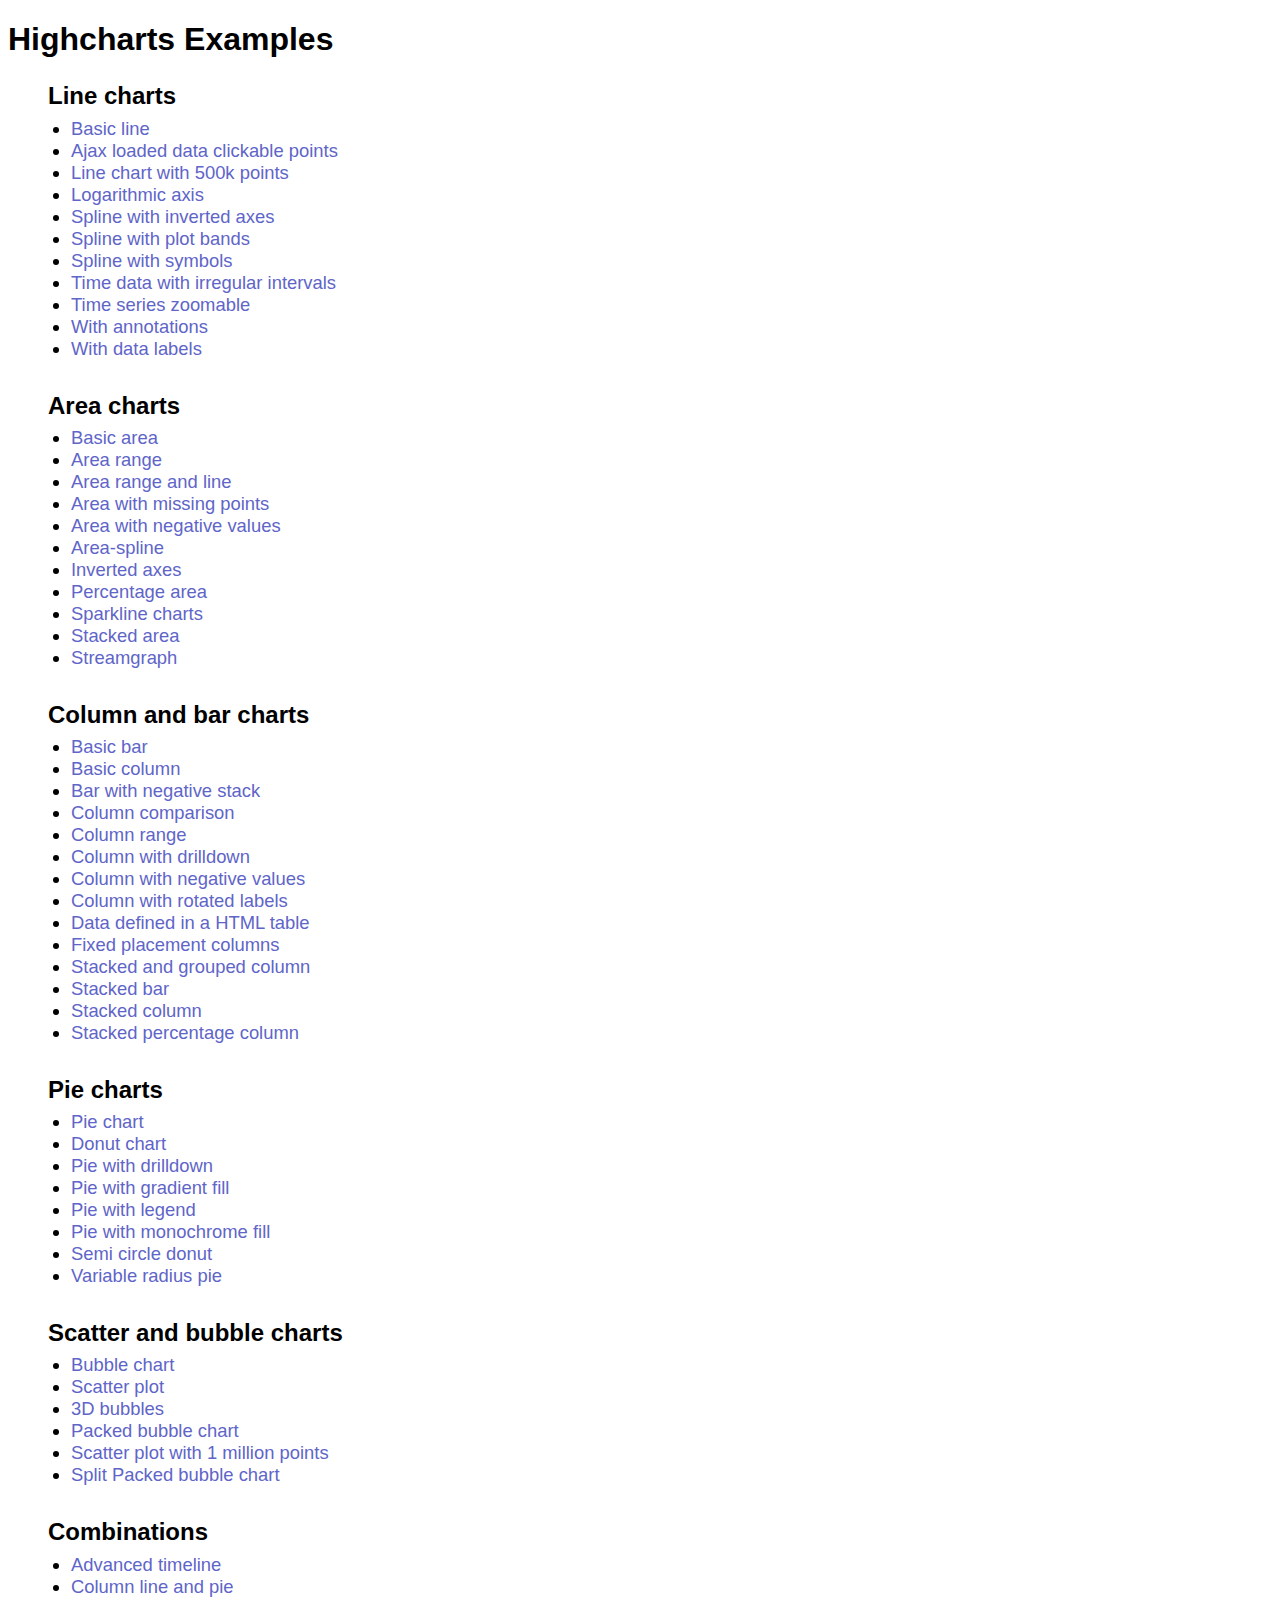
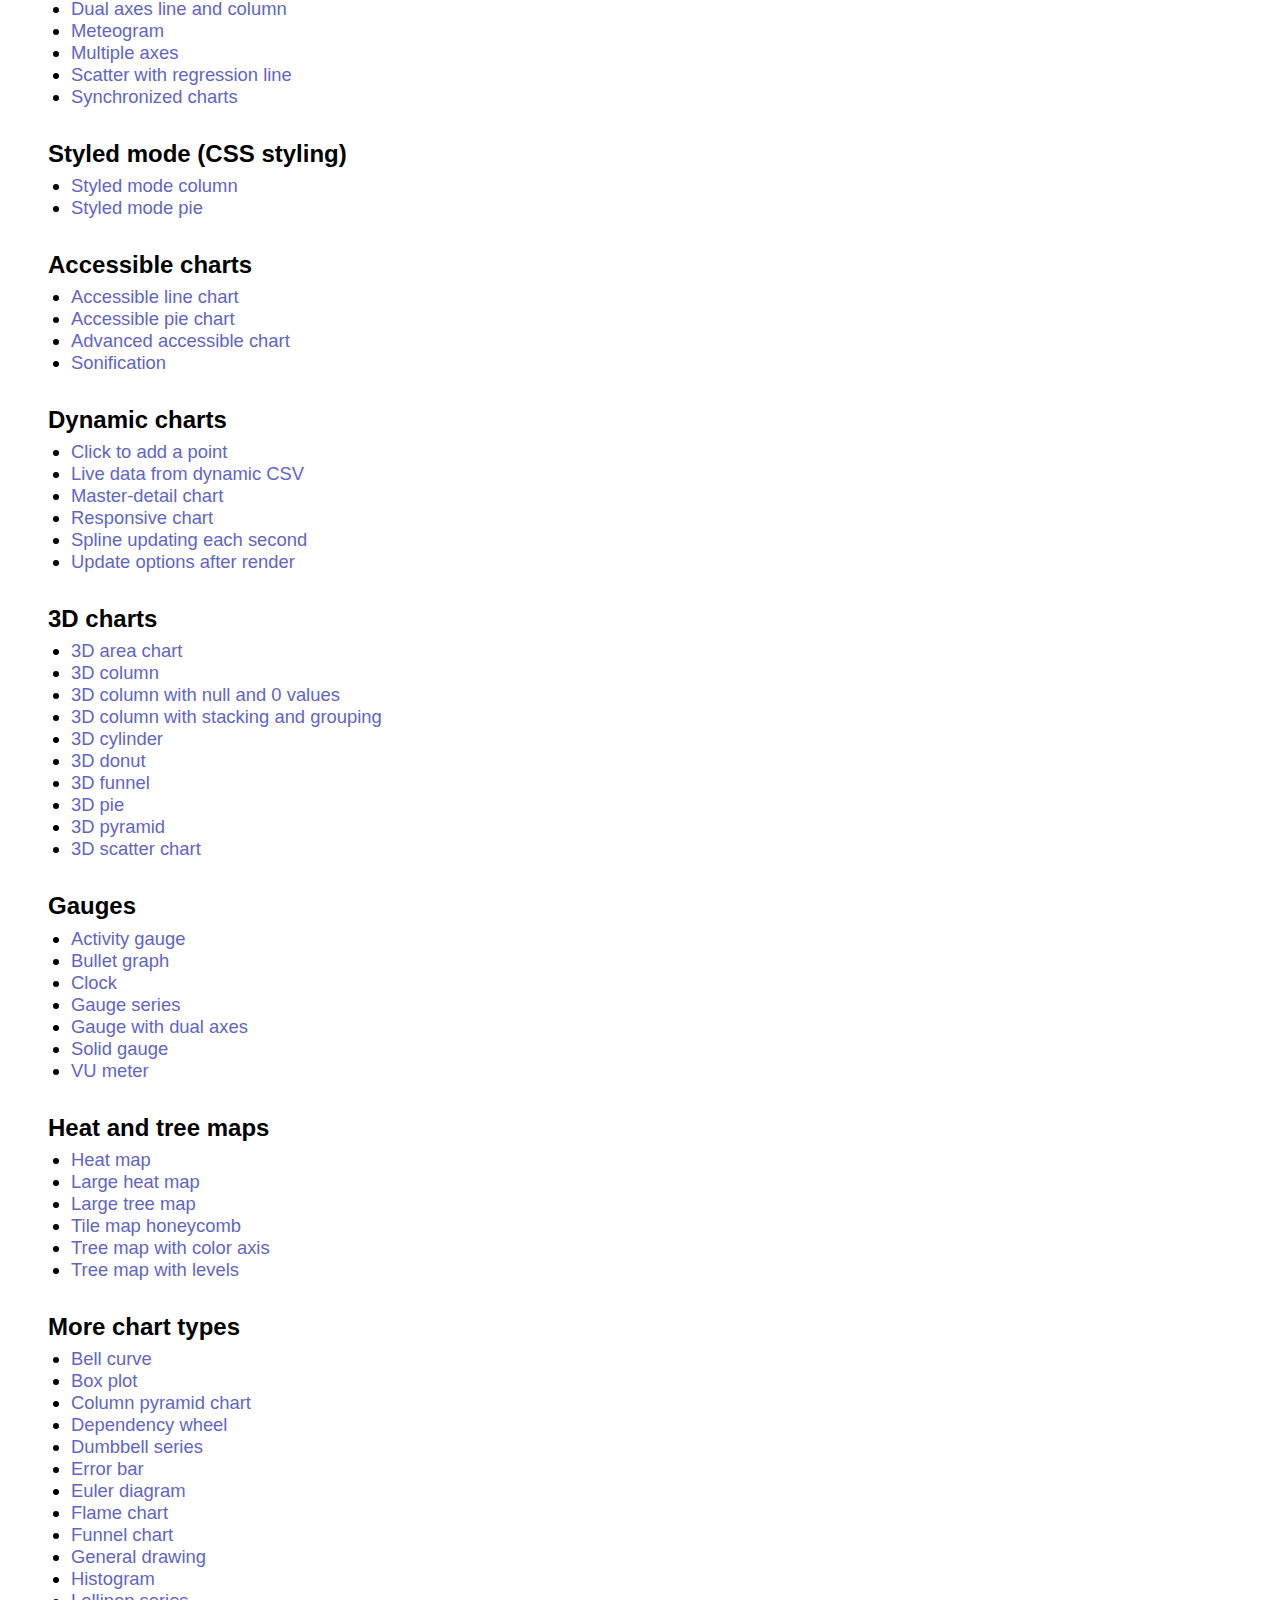
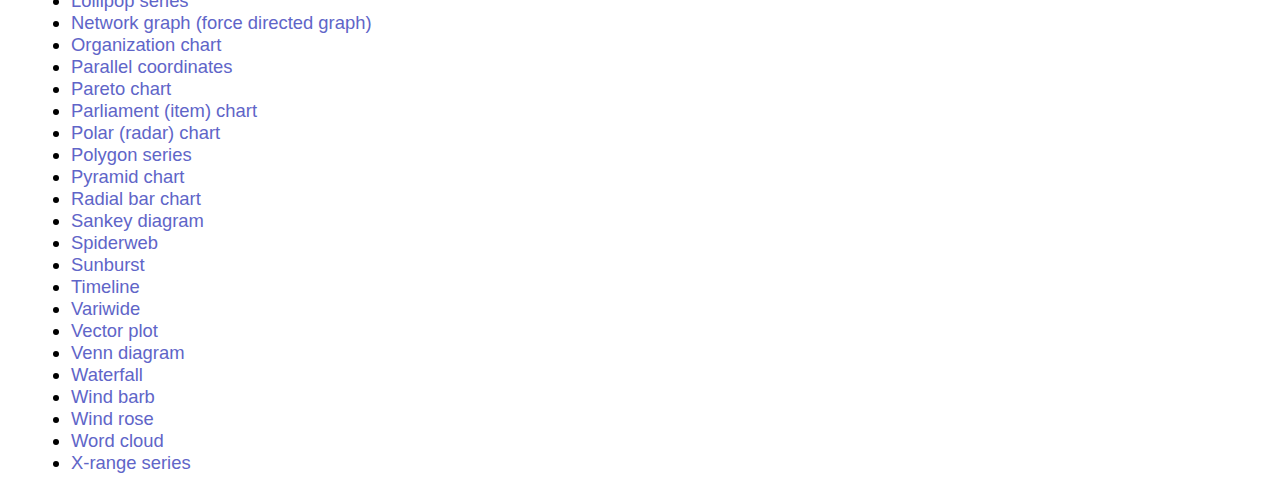
<file: Public/highcharts/index.html>
<!DOCTYPE HTML>
<html>
    <head>
        <meta http-equiv="Content-Type" content="text/html; charset=utf-8" />
        <meta name="viewport" content="width=device-width, initial-scale=1" />
        <title>Highcharts Examples</title>
        <style>
            * {
                font-family: sans-serif;
            }
            ul.nav > li > div {
                font-size: 1.5em;
                font-weight: bold;
                margin: 1em 0 0.3em 0;
            }
            ul.nav > li {
                list-style: none;
                display: black
            }
            div > ul > li {
                padding-bottom: 0.5em;
            }
            ul ul {
                list-style-type: initial;
                padding-left: 1.25em;
                font-size: 1.15em;
            }
            li a {
                text-decoration: none;
                color: #6065c8;
            }
            li a:hover {
                text-decoration: underline;
            }
        </style>
    </head>
    <body>
    <h1>Highcharts Examples</h1>
    <div class="col-lg-3 col-md-3 col-sm-12 col-xs-12 sidebar d-md-block"><ul class="nav nav-sidebar">
    <li>
        <div class="" tabindex="0"><span>Line charts</span><icon class="toggle"></icon></div>
        <ul >
        <li><a href="examples/./line-basic/index.html">Basic line</a></li><li><a href="examples/./line-ajax/index.html">Ajax loaded data clickable points</a></li><li><a href="examples/./line-boost/index.html">Line chart with 500k points</a></li><li><a href="examples/./line-log-axis/index.html">Logarithmic axis</a></li><li><a href="examples/./spline-inverted/index.html">Spline with inverted axes</a></li><li><a href="examples/./spline-plot-bands/index.html">Spline with plot bands</a></li><li><a href="examples/./spline-symbols/index.html">Spline with symbols</a></li><li><a href="examples/./spline-irregular-time/index.html">Time data with irregular intervals</a></li><li><a href="examples/./line-time-series/index.html">Time series zoomable</a></li><li><a href="examples/./annotations/index.html">With annotations</a></li><li><a href="examples/./line-labels/index.html">With data labels</a></li>
        </ul>
    </li>
    
    <li>
        <div class="" tabindex="0"><span>Area charts</span><icon class="toggle"></icon></div>
        <ul >
        <li><a href="examples/./area-basic/index.html">Basic area</a></li><li><a href="examples/./arearange/index.html">Area range</a></li><li><a href="examples/./arearange-line/index.html">Area range and line</a></li><li><a href="examples/./area-missing/index.html">Area with missing points</a></li><li><a href="examples/./area-negative/index.html">Area with negative values</a></li><li><a href="examples/./areaspline/index.html">Area-spline</a></li><li><a href="examples/./area-inverted/index.html">Inverted axes</a></li><li><a href="examples/./area-stacked-percent/index.html">Percentage area</a></li><li><a href="examples/./sparkline/index.html">Sparkline charts</a></li><li><a href="examples/./area-stacked/index.html">Stacked area</a></li><li><a href="examples/./streamgraph/index.html">Streamgraph</a></li>
        </ul>
    </li>
    
    <li>
        <div class="" tabindex="0"><span>Column and bar charts</span><icon class="toggle"></icon></div>
        <ul >
        <li><a href="examples/./bar-basic/index.html">Basic bar</a></li><li><a href="examples/./column-basic/index.html">Basic column</a></li><li><a href="examples/./bar-negative-stack/index.html">Bar with negative stack</a></li><li><a href="examples/./column-comparison/index.html">Column comparison</a></li><li><a href="examples/./columnrange/index.html">Column range</a></li><li><a href="examples/./column-drilldown/index.html">Column with drilldown</a></li><li><a href="examples/./column-negative/index.html">Column with negative values</a></li><li><a href="examples/./column-rotated-labels/index.html">Column with rotated labels</a></li><li><a href="examples/./column-parsed/index.html">Data defined in a HTML table</a></li><li><a href="examples/./column-placement/index.html">Fixed placement columns</a></li><li><a href="examples/./column-stacked-and-grouped/index.html">Stacked and grouped column</a></li><li><a href="examples/./bar-stacked/index.html">Stacked bar</a></li><li><a href="examples/./column-stacked/index.html">Stacked column</a></li><li><a href="examples/./column-stacked-percent/index.html">Stacked percentage column</a></li>
        </ul>
    </li>
    
    <li>
        <div class="" tabindex="0"><span>Pie charts</span><icon class="toggle"></icon></div>
        <ul >
        <li><a href="examples/./pie-basic/index.html">Pie chart</a></li><li><a href="examples/./pie-donut/index.html">Donut chart</a></li><li><a href="examples/./pie-drilldown/index.html">Pie with drilldown</a></li><li><a href="examples/./pie-gradient/index.html">Pie with gradient fill</a></li><li><a href="examples/./pie-legend/index.html">Pie with legend</a></li><li><a href="examples/./pie-monochrome/index.html">Pie with monochrome fill</a></li><li><a href="examples/./pie-semi-circle/index.html">Semi circle donut</a></li><li><a href="examples/./variable-radius-pie/index.html">Variable radius pie</a></li>
        </ul>
    </li>
    
    <li>
        <div class="" tabindex="0"><span>Scatter and bubble charts</span><icon class="toggle"></icon></div>
        <ul >
        <li><a href="examples/./bubble/index.html">Bubble chart</a></li><li><a href="examples/./scatter/index.html">Scatter plot</a></li><li><a href="examples/./bubble-3d/index.html">3D bubbles</a></li><li><a href="examples/./packed-bubble/index.html">Packed bubble chart</a></li><li><a href="examples/./scatter-boost/index.html">Scatter plot with 1 million points</a></li><li><a href="examples/./packed-bubble-split/index.html">Split Packed bubble chart</a></li>
        </ul>
    </li>
    
    <li>
        <div class="" tabindex="0"><span>Combinations</span><icon class="toggle"></icon></div>
        <ul >
        <li><a href="examples/./combo-timeline/index.html">Advanced timeline</a></li><li><a href="examples/./combo/index.html">Column line and pie</a></li><li><a href="examples/./combo-dual-axes/index.html">Dual axes line and column</a></li><li><a href="examples/./combo-meteogram/index.html">Meteogram</a></li><li><a href="examples/./combo-multi-axes/index.html">Multiple axes</a></li><li><a href="examples/./combo-regression/index.html">Scatter with regression line</a></li><li><a href="examples/./synchronized-charts/index.html">Synchronized charts</a></li>
        </ul>
    </li>
    
    <li>
        <div class="" tabindex="0"><span>Styled mode (CSS styling)</span><icon class="toggle"></icon></div>
        <ul >
        <li><a href="examples/./styled-mode-column/index.html">Styled mode column</a></li><li><a href="examples/./styled-mode-pie/index.html">Styled mode pie</a></li>
        </ul>
    </li>
    
    <li>
        <div class="" tabindex="0"><span>Accessible charts</span><icon class="toggle"></icon></div>
        <ul >
        <li><a href="examples/./accessible-line/index.html">Accessible line chart</a></li><li><a href="examples/./accessible-pie/index.html">Accessible pie chart</a></li><li><a href="examples/./advanced-accessible/index.html">Advanced accessible chart</a></li><li><a href="examples/./sonification/index.html">Sonification</a></li>
        </ul>
    </li>
    
    <li>
        <div class="" tabindex="0"><span>Dynamic charts</span><icon class="toggle"></icon></div>
        <ul >
        <li><a href="examples/./dynamic-click-to-add/index.html">Click to add a point</a></li><li><a href="examples/./live-data/index.html">Live data from dynamic CSV</a></li><li><a href="examples/./dynamic-master-detail/index.html">Master-detail chart</a></li><li><a href="examples/./responsive/index.html">Responsive chart</a></li><li><a href="examples/./dynamic-update/index.html">Spline updating each second</a></li><li><a href="examples/./chart-update/index.html">Update options after render</a></li>
        </ul>
    </li>
    
    <li>
        <div class="" tabindex="0"><span>3D charts</span><icon class="toggle"></icon></div>
        <ul >
        <li><a href="examples/./3d-area-multiple/index.html">3D area chart</a></li><li><a href="examples/./3d-column-interactive/index.html">3D column</a></li><li><a href="examples/./3d-column-null-values/index.html">3D column with null and 0 values</a></li><li><a href="examples/./3d-column-stacking-grouping/index.html">3D column with stacking and grouping</a></li><li><a href="examples/./cylinder/index.html">3D cylinder</a></li><li><a href="examples/./3d-pie-donut/index.html">3D donut</a></li><li><a href="examples/./funnel3d/index.html">3D funnel</a></li><li><a href="examples/./3d-pie/index.html">3D pie</a></li><li><a href="examples/./pyramid3d/index.html">3D pyramid</a></li><li><a href="examples/./3d-scatter-draggable/index.html">3D scatter chart</a></li>
        </ul>
    </li>
    
    <li>
        <div class="" tabindex="0"><span>Gauges</span><icon class="toggle"></icon></div>
        <ul >
        <li><a href="examples/./gauge-activity/index.html">Activity gauge</a></li><li><a href="examples/./bullet-graph/index.html">Bullet graph</a></li><li><a href="examples/./gauge-clock/index.html">Clock</a></li><li><a href="examples/./gauge-speedometer/index.html">Gauge series</a></li><li><a href="examples/./gauge-dual/index.html">Gauge with dual axes</a></li><li><a href="examples/./gauge-solid/index.html">Solid gauge</a></li><li><a href="examples/./gauge-vu-meter/index.html">VU meter</a></li>
        </ul>
    </li>
    
    <li>
        <div class="" tabindex="0"><span>Heat and tree maps</span><icon class="toggle"></icon></div>
        <ul >
        <li><a href="examples/./heatmap/index.html">Heat map</a></li><li><a href="examples/./heatmap-canvas/index.html">Large heat map</a></li><li><a href="examples/./treemap-large-dataset/index.html">Large tree map</a></li><li><a href="examples/./honeycomb-usa/index.html">Tile map honeycomb</a></li><li><a href="examples/./treemap-coloraxis/index.html">Tree map with color axis</a></li><li><a href="examples/./treemap-with-levels/index.html">Tree map with levels</a></li>
        </ul>
    </li>
    
    <li>
        <div class="" tabindex="0"><span>More chart types</span><icon class="toggle"></icon></div>
        <ul >
        <li><a href="examples/./bellcurve/index.html">Bell curve</a></li><li><a href="examples/./box-plot/index.html">Box plot</a></li><li><a href="examples/./column-pyramid/index.html">Column pyramid chart</a></li><li><a href="examples/./dependency-wheel/index.html">Dependency wheel</a></li><li><a href="examples/./dumbbell/index.html">Dumbbell series</a></li><li><a href="examples/./error-bar/index.html">Error bar</a></li><li><a href="examples/./euler-diagram/index.html">Euler diagram</a></li><li><a href="examples/./flame/index.html">Flame chart</a></li><li><a href="examples/./funnel/index.html">Funnel chart</a></li><li><a href="examples/./renderer/index.html">General drawing</a></li><li><a href="examples/./histogram/index.html">Histogram</a></li><li><a href="examples/./lollipop/index.html">Lollipop series</a></li><li><a href="examples/./network-graph/index.html">Network graph (force directed graph)</a></li><li><a href="examples/./organization-chart/index.html">Organization chart</a></li><li><a href="examples/./parallel-coordinates/index.html">Parallel coordinates</a></li><li><a href="examples/./pareto/index.html">Pareto chart</a></li><li><a href="examples/./parliament-chart/index.html">Parliament (item) chart</a></li><li><a href="examples/./polar/index.html">Polar (radar) chart</a></li><li><a href="examples/./polygon/index.html">Polygon series</a></li><li><a href="examples/./pyramid/index.html">Pyramid chart</a></li><li><a href="examples/./polar-radial-bar/index.html">Radial bar chart</a></li><li><a href="examples/./sankey-diagram/index.html">Sankey diagram</a></li><li><a href="examples/./polar-spider/index.html">Spiderweb</a></li><li><a href="examples/./sunburst/index.html">Sunburst</a></li><li><a href="examples/./timeline/index.html">Timeline</a></li><li><a href="examples/./variwide/index.html">Variwide</a></li><li><a href="examples/./vector-plot/index.html">Vector plot</a></li><li><a href="examples/./venn-diagram/index.html">Venn diagram</a></li><li><a href="examples/./waterfall/index.html">Waterfall</a></li><li><a href="examples/./windbarb-series/index.html">Wind barb</a></li><li><a href="examples/./polar-wind-rose/index.html">Wind rose</a></li><li><a href="examples/./wordcloud/index.html">Word cloud</a></li><li><a href="examples/./x-range/index.html">X-range series</a></li>
        </ul>
    </li>
    </ul></div>
    </body>
</html>
</file>
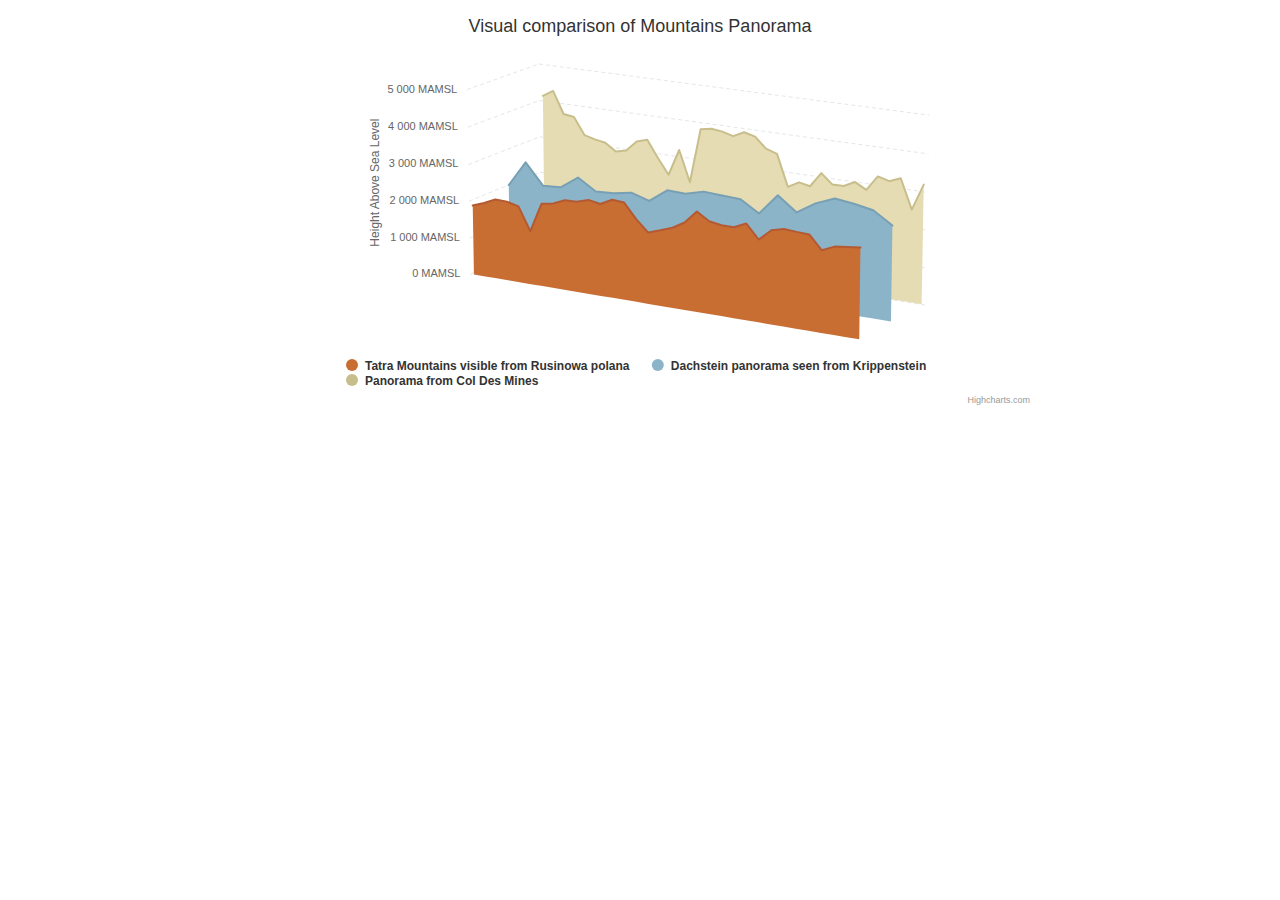
<file: Public/highcharts/examples/3d-area-multiple/index.html>
<!DOCTYPE HTML>
<html>
	<head>
		<meta http-equiv="Content-Type" content="text/html; charset=utf-8">
		<meta name="viewport" content="width=device-width, initial-scale=1">
		<title>Highcharts Example</title>

		<style type="text/css">
#container {
    height: 400px;
    min-width: 310px;
    max-width: 800px;
    margin: 0 auto;
}

		</style>
	</head>
	<body>

<script src="../../code/highcharts.js"></script>
<script src="../../code/highcharts-3d.js"></script>

<div id="container"></div>


		<script type="text/javascript">
Highcharts.chart('container', {
    chart: {
        type: 'area',
        options3d: {
            enabled: true,
            alpha: 15,
            beta: 30,
            depth: 200
        }
    },
    title: {
        text: "Visual comparison of Mountains Panorama"
    },
    yAxis: {
        title: {
            text: 'Height Above Sea Level',
            x: -40
        },
        labels: {
            format: '{value:,.0f} MAMSL'
        },
        gridLineDashStyle: 'Dash'
    },
    xAxis: [{
        visible: false
    }, {
        visible: false
    }, {
        visible: false
    }],
    plotOptions: {
        area: {
            depth: 100,
            marker: {
                enabled: false
            },
            states: {
                inactive: {
                    enabled: false
                }
            }
        }
    },
    tooltip: {
        valueSuffix: ' MAMSL'
    },
    series: [{
        name: "Tatra Mountains visible from Rusinowa polana",
        lineColor: 'rgb(180,90,50)',
        color: 'rgb(200,110,50)',
        fillColor: 'rgb(200,110,50)',
        data: [
            ['Murań', 1890],
            ['Nowy Wierch', 2009],
            ['Hawrań', 2152],
            ['Płaczliwa Skała', 2142],
            ['Szalony Wierch', 2061],
            ['Karczmarski Wierch', 1438],
            ['Jagnięcy Szczyt', 2230],
            ['Czerwona Turnia', 2284],
            ['Kołowy Szczyt', 2418],
            ['Czarny Szczyt', 2429],
            ['Baranie Rogi', 2526],
            ['Śnieżny Szczyt', 2465],
            ['Lodowy Szczyt', 2627],
            ['Lodowa Kopa', 2602],
            ['Szeroka Jaworzyńska', 2210],
            ['Horwacki Wierch', 1902],
            ['Spismichałowa Czuba', 2012],
            ['Zielona Czuba', 2130],
            ['Wielicki Szczyt', 2318],
            ['Gerlach', 2655],
            ['Batyżowiecki Szczyt', 2448],
            ['Kaczy Szczyt', 2395],
            ['Zmarzły Szczyt', 2390],
            ['Kończysta', 2538],
            ['Młynarz', 2170],
            ['Ganek', 2462],
            ['Wysoka', 2547],
            ['Ciężki Szczyt', 2520],
            ['Rysy', 2503],
            ['Żabi Mnich', 2146],
            ['Żabi Koń', 2291],
            ['Żabia Turnia Mięguszowiecka', 2335],
            ['Wołowa Turnia', 2373]
        ]
    }, {
        xAxis: 1,
        lineColor: 'rgb(120,160,180)',
        color: 'rgb(140,180,200)',
        fillColor: 'rgb(140,180,200)',
        name: "Dachstein panorama seen from Krippenstein",
        data: [
            ['Kufstein', 2049],
            ['Hohe Wildstelle', 2746],
            ['Kleiner Miesberg', 2173],
            ['Großer Miesberg', 2202],
            ['Hochstein', 2543],
            ['Lackner Miesberg', 2232],
            ['Wasenspitze', 2257],
            ['Sinabell', 2349],
            ['Feister Scharte', 2198],
            ['Eselstein', 2556],
            ['Landfriedstein', 2536],
            ['Scheichenspitz', 2667],
            ['Schmiedstock', 2634],
            ['Gamsfeldspitze', 2611],
            ['Edelgriess', 2305],
            ['Koppenkarstein', 2863],
            ['Niederer Gjaidstein', 2483],
            ['Hoher Gjaidstein', 2794],
            ['Hoher Dachstein', 2995],
            ['Niederer Dachstein', 2934],
            ['Hohes Kreuz', 2837],
            ['Hoher Ochsenkogel', 2513]
        ]
    }, {
        xAxis: 2,
        lineColor: 'rgb(200, 190, 140)',
        color: 'rgb(200, 190, 140)',
        fillColor: 'rgb(230, 220, 180)',
        name: "Panorama from Col Des Mines",
        data: [
            ['Combin de la Tsessette', 4141],
            ['Grand Combin de Grafeneire', 4314],
            ['Combin de Corbassière', 3716],
            ['Petit Combin', 3672],
            ['Pointe de Boveire', 3212],
            ['Grand Aget', 3133],
            ['Mont Rogneux', 3084],
            ['Dents du Grand Lé', 2884],
            ['Monts Telliers', 2951],
            ['Grand Golliat', 3238],
            ['Mont Grande Rochère', 3326],
            ['Mont de la Fouly', 2871],
            ['Tête de la Payanne', 2452],
            ['Pointe Allobrogia', 3172],
            ['Six Blanc', 2334],
            ['Mont Dolent', 3820],
            ['Aiguille de Triolet', 3870],
            ['Le Tour Noir', 3836],
            ["Aiguille de l'A Neuve", 3753],
            ["Aiguille d'Argentière", 3900],
            ["Aiguille du Chardonnet", 3824],
            ["Aiguille du Tour", 3540],
            ["Aiguille du Pissoir", 3440],
            ["Le Catogne", 2598],
            ["Pointe de Prosom", 2762],
            ["Pointe Ronde", 2700],
            ["Mont Buet", 3096],
            ["Le Cheval Blanc", 2831],
            ["Pointe de la Finive", 2838],
            ["Pic de Tenneverge", 2985],
            ["Pointe d'Aboillon", 2819],
            ["Tour Sallière", 3220],
            ["Le Dôme", 3138],
            ["Haute Cime", 3257],
            ["Pierre Avoi", 2473],
            ["Cime de l'Est", 3178]
        ]
    }]
});

		</script>
	</body>
</html>
</file>
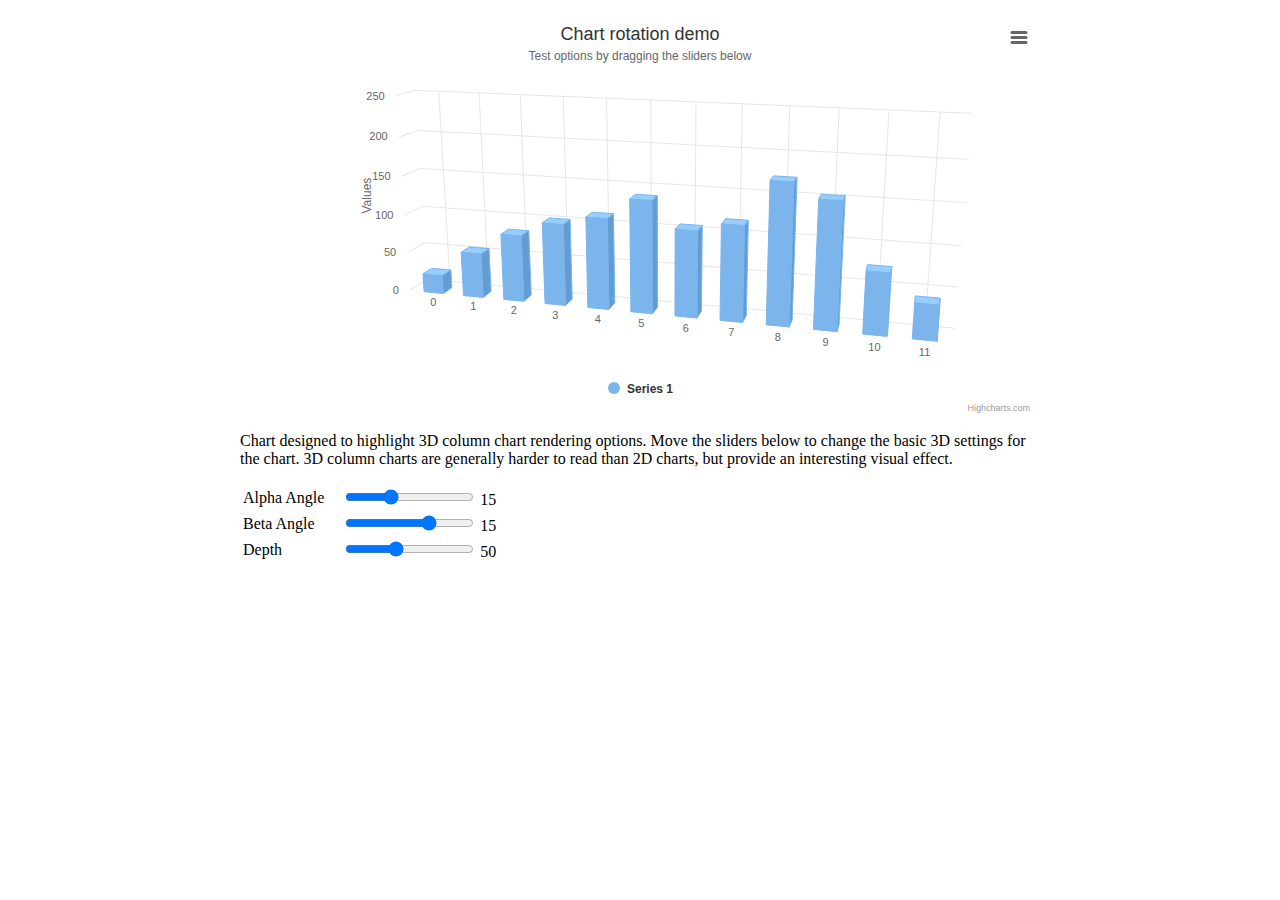
<file: Public/highcharts/examples/3d-column-interactive/index.html>
<!DOCTYPE HTML>
<html>
	<head>
		<meta http-equiv="Content-Type" content="text/html; charset=utf-8">
		<meta name="viewport" content="width=device-width, initial-scale=1">
		<title>Highcharts Example</title>

		<style type="text/css">
#container {
    height: 400px;
}

.highcharts-figure,
.highcharts-data-table table {
    min-width: 310px;
    max-width: 800px;
    margin: 1em auto;
}

#sliders td input[type="range"] {
    display: inline;
}

#sliders td {
    padding-right: 1em;
    white-space: nowrap;
}

		</style>
	</head>
	<body>
<script src="../../code/highcharts.js"></script>
<script src="../../code/highcharts-3d.js"></script>
<script src="../../code/modules/exporting.js"></script>
<script src="../../code/modules/export-data.js"></script>
<script src="../../code/modules/accessibility.js"></script>

<figure class="highcharts-figure">
    <div id="container"></div>
    <p class="highcharts-description">
        Chart designed to highlight 3D column chart rendering options.
        Move the sliders below to change the basic 3D settings for the chart.
        3D column charts are generally harder to read than 2D charts, but provide
        an interesting visual effect.
    </p>
    <div id="sliders">
        <table>
            <tr>
                <td><label for="alpha">Alpha Angle</label></td>
                <td><input id="alpha" type="range" min="0" max="45" value="15"/> <span id="alpha-value" class="value"></span></td>
            </tr>
            <tr>
                <td><label for="beta">Beta Angle</label></td>
                <td><input id="beta" type="range" min="-45" max="45" value="15"/> <span id="beta-value" class="value"></span></td>
            </tr>
            <tr>
                <td><label for="depth">Depth</label></td>
                <td><input id="depth" type="range" min="20" max="100" value="50"/> <span id="depth-value" class="value"></span></td>
            </tr>
        </table>
    </div>
</figure>


		<script type="text/javascript">
// Set up the chart
const chart = new Highcharts.Chart({
    chart: {
        renderTo: 'container',
        type: 'column',
        options3d: {
            enabled: true,
            alpha: 15,
            beta: 15,
            depth: 50,
            viewDistance: 25
        }
    },
    title: {
        text: 'Chart rotation demo'
    },
    subtitle: {
        text: 'Test options by dragging the sliders below'
    },
    plotOptions: {
        column: {
            depth: 25
        }
    },
    series: [{
        data: [29.9, 71.5, 106.4, 129.2, 144.0, 176.0, 135.6, 148.5, 216.4, 194.1, 95.6, 54.4]
    }]
});

function showValues() {
    document.getElementById('alpha-value').innerHTML = chart.options.chart.options3d.alpha;
    document.getElementById('beta-value').innerHTML = chart.options.chart.options3d.beta;
    document.getElementById('depth-value').innerHTML = chart.options.chart.options3d.depth;
}

// Activate the sliders
document.querySelectorAll('#sliders input').forEach(input => input.addEventListener('input', e => {
    chart.options.chart.options3d[e.target.id] = parseFloat(e.target.value);
    showValues();
    chart.redraw(false);
}));

showValues();
		</script>
	</body>
</html>
</file>
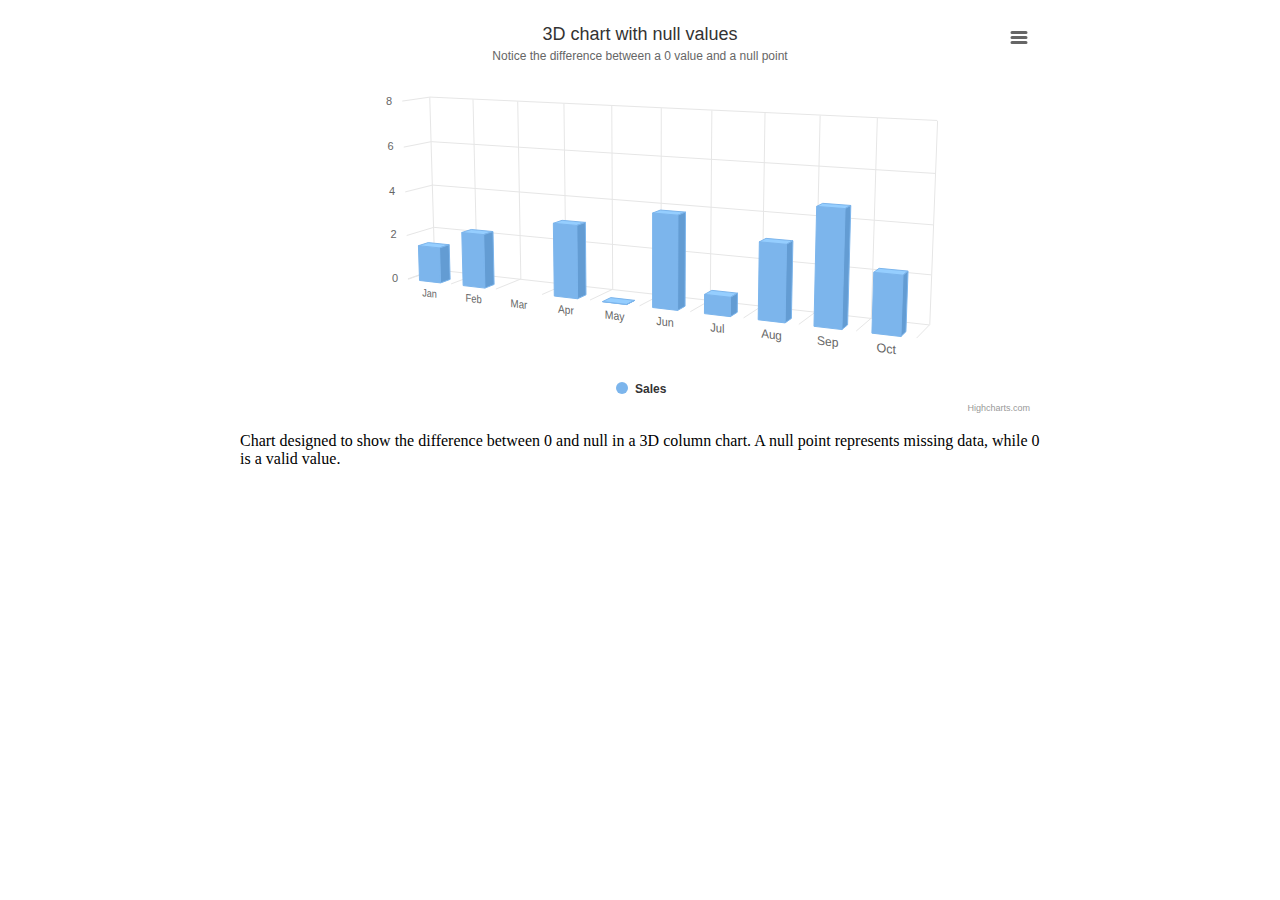
<file: Public/highcharts/examples/3d-column-null-values/index.html>
<!DOCTYPE HTML>
<html>
	<head>
		<meta http-equiv="Content-Type" content="text/html; charset=utf-8">
		<meta name="viewport" content="width=device-width, initial-scale=1">
		<title>Highcharts Example</title>

		<style type="text/css">
#container {
    height: 400px;
}

.highcharts-figure,
.highcharts-data-table table {
    min-width: 310px;
    max-width: 800px;
    margin: 1em auto;
}

.highcharts-data-table table {
    font-family: Verdana, sans-serif;
    border-collapse: collapse;
    border: 1px solid #ebebeb;
    margin: 10px auto;
    text-align: center;
    width: 100%;
    max-width: 500px;
}

.highcharts-data-table caption {
    padding: 1em 0;
    font-size: 1.2em;
    color: #555;
}

.highcharts-data-table th {
    font-weight: 600;
    padding: 0.5em;
}

.highcharts-data-table td,
.highcharts-data-table th,
.highcharts-data-table caption {
    padding: 0.5em;
}

.highcharts-data-table thead tr,
.highcharts-data-table tr:nth-child(even) {
    background: #f8f8f8;
}

.highcharts-data-table tr:hover {
    background: #f1f7ff;
}

		</style>
	</head>
	<body>

<script src="../../code/highcharts.js"></script>
<script src="../../code/highcharts-3d.js"></script>
<script src="../../code/modules/exporting.js"></script>
<script src="../../code/modules/export-data.js"></script>
<script src="../../code/modules/accessibility.js"></script>

<figure class="highcharts-figure">
    <div id="container"></div>
    <p class="highcharts-description">
        Chart designed to show the difference between 0 and null in a 3D column
        chart. A null point represents missing data, while 0 is a valid value.
    </p>
</figure>


		<script type="text/javascript">
Highcharts.chart('container', {
    chart: {
        type: 'column',
        options3d: {
            enabled: true,
            alpha: 10,
            beta: 25,
            depth: 70
        }
    },
    title: {
        text: '3D chart with null values'
    },
    subtitle: {
        text: 'Notice the difference between a 0 value and a null point'
    },
    plotOptions: {
        column: {
            depth: 25
        }
    },
    xAxis: {
        categories: Highcharts.getOptions().lang.shortMonths,
        labels: {
            skew3d: true,
            style: {
                fontSize: '16px'
            }
        }
    },
    yAxis: {
        title: {
            text: null
        }
    },
    series: [{
        name: 'Sales',
        data: [2, 3, null, 4, 0, 5, 1, 4, 6, 3]
    }]
});
		</script>
	</body>
</html>
</file>
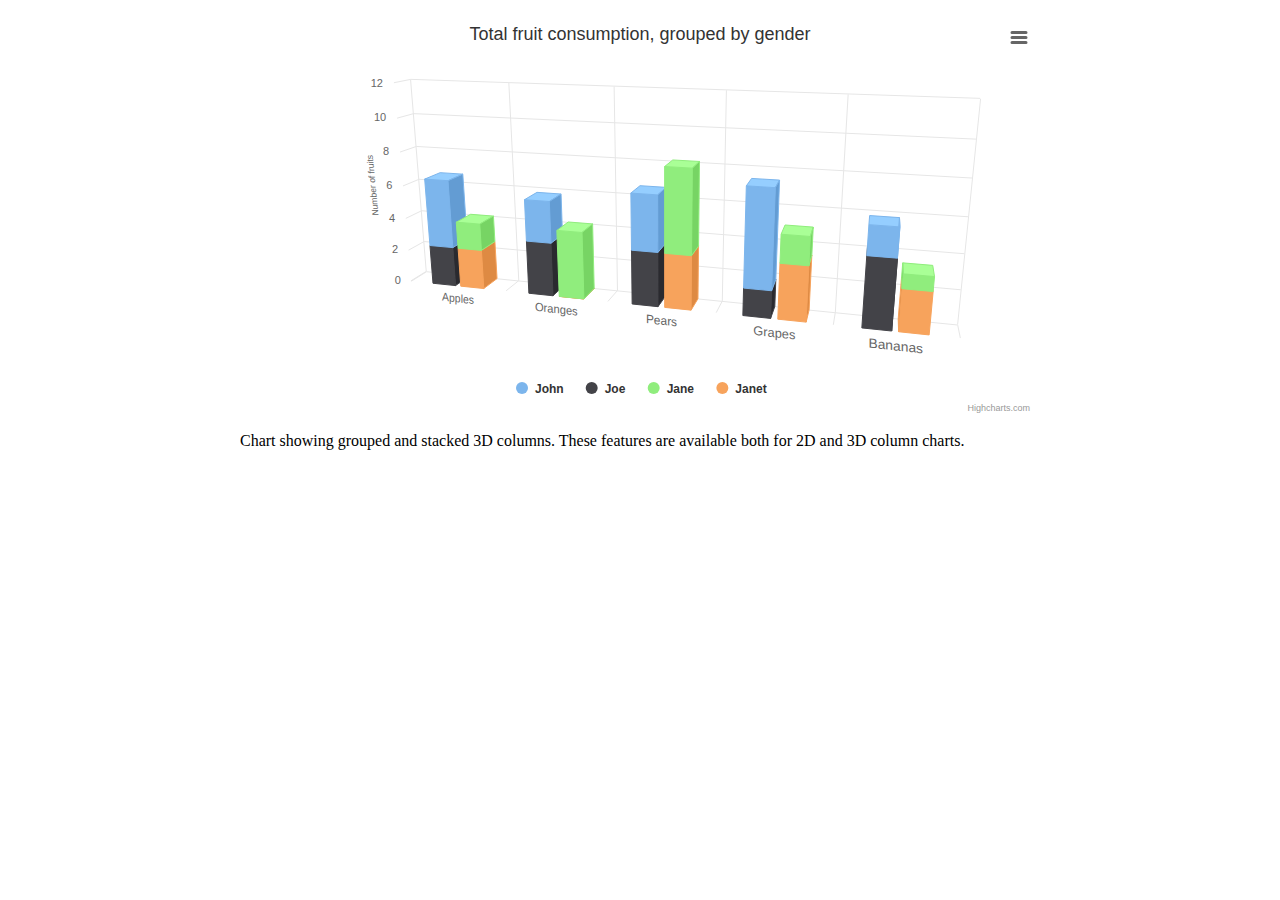
<file: Public/highcharts/examples/3d-column-stacking-grouping/index.html>
<!DOCTYPE HTML>
<html>
	<head>
		<meta http-equiv="Content-Type" content="text/html; charset=utf-8">
		<meta name="viewport" content="width=device-width, initial-scale=1">
		<title>Highcharts Example</title>

		<style type="text/css">
#container {
    height: 400px;
}

.highcharts-figure,
.highcharts-data-table table {
    min-width: 310px;
    max-width: 800px;
    margin: 1em auto;
}

.highcharts-data-table table {
    font-family: Verdana, sans-serif;
    border-collapse: collapse;
    border: 1px solid #ebebeb;
    margin: 10px auto;
    text-align: center;
    width: 100%;
    max-width: 500px;
}

.highcharts-data-table caption {
    padding: 1em 0;
    font-size: 1.2em;
    color: #555;
}

.highcharts-data-table th {
    font-weight: 600;
    padding: 0.5em;
}

.highcharts-data-table td,
.highcharts-data-table th,
.highcharts-data-table caption {
    padding: 0.5em;
}

.highcharts-data-table thead tr,
.highcharts-data-table tr:nth-child(even) {
    background: #f8f8f8;
}

.highcharts-data-table tr:hover {
    background: #f1f7ff;
}

		</style>
	</head>
	<body>

<script src="../../code/highcharts.js"></script>
<script src="../../code/highcharts-3d.js"></script>
<script src="../../code/modules/exporting.js"></script>
<script src="../../code/modules/export-data.js"></script>
<script src="../../code/modules/accessibility.js"></script>

<figure class="highcharts-figure">
    <div id="container"></div>
    <p class="highcharts-description">
        Chart showing grouped and stacked 3D columns. These features are
        available both for 2D and 3D column charts.
    </p>
</figure>


		<script type="text/javascript">
Highcharts.chart('container', {
    chart: {
        type: 'column',
        options3d: {
            enabled: true,
            alpha: 15,
            beta: 15,
            viewDistance: 25,
            depth: 40
        }
    },

    title: {
        text: 'Total fruit consumption, grouped by gender'
    },

    xAxis: {
        categories: ['Apples', 'Oranges', 'Pears', 'Grapes', 'Bananas'],
        labels: {
            skew3d: true,
            style: {
                fontSize: '16px'
            }
        }
    },

    yAxis: {
        allowDecimals: false,
        min: 0,
        title: {
            text: 'Number of fruits',
            skew3d: true
        }
    },

    tooltip: {
        headerFormat: '<b>{point.key}</b><br>',
        pointFormat: '<span style="color:{series.color}">\u25CF</span> {series.name}: {point.y} / {point.stackTotal}'
    },

    plotOptions: {
        column: {
            stacking: 'normal',
            depth: 40
        }
    },

    series: [{
        name: 'John',
        data: [5, 3, 4, 7, 2],
        stack: 'male'
    }, {
        name: 'Joe',
        data: [3, 4, 4, 2, 5],
        stack: 'male'
    }, {
        name: 'Jane',
        data: [2, 5, 6, 2, 1],
        stack: 'female'
    }, {
        name: 'Janet',
        data: [3, 0, 4, 4, 3],
        stack: 'female'
    }]
});

		</script>
	</body>
</html>
</file>
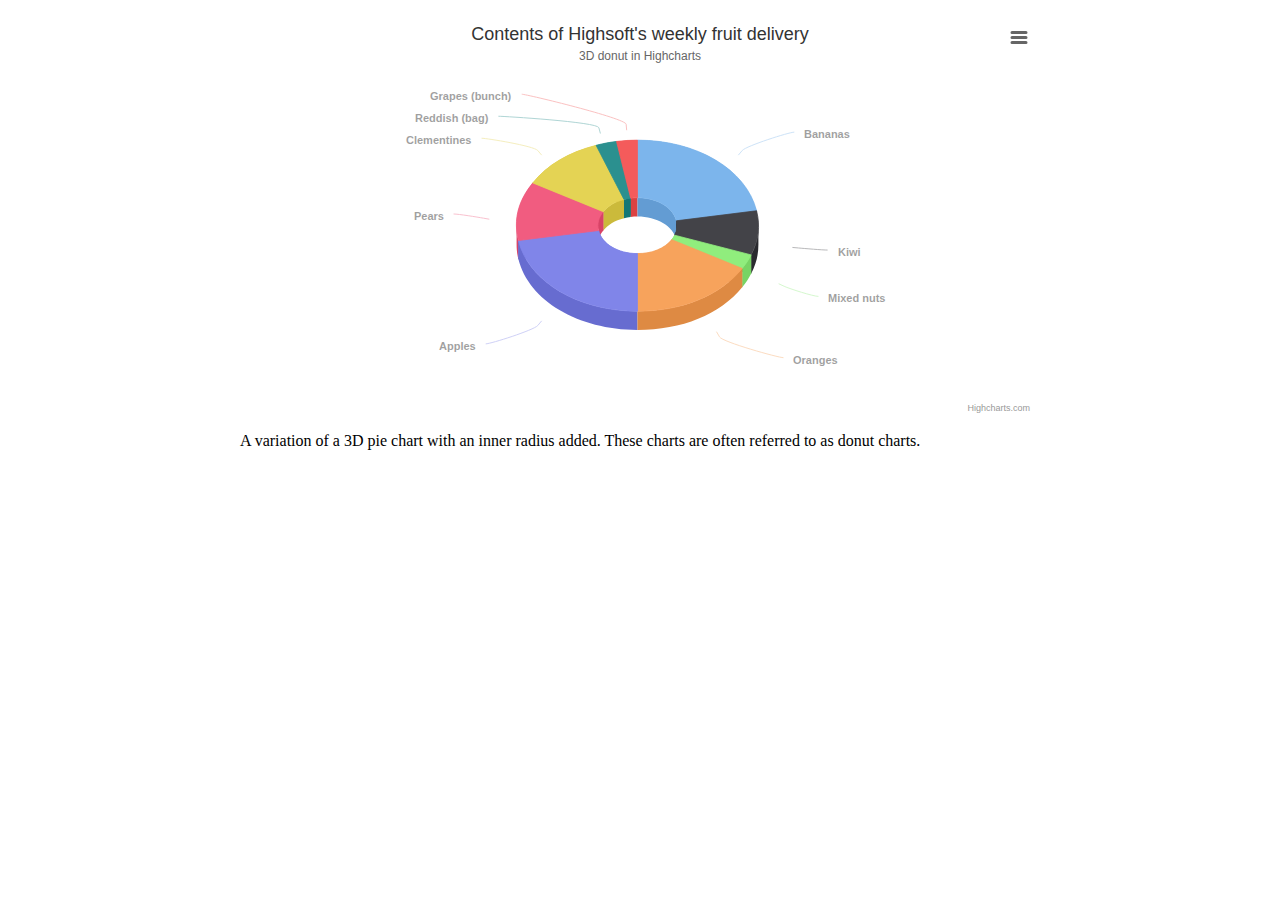
<file: Public/highcharts/examples/3d-pie-donut/index.html>
<!DOCTYPE HTML>
<html>
	<head>
		<meta http-equiv="Content-Type" content="text/html; charset=utf-8">
		<meta name="viewport" content="width=device-width, initial-scale=1">
		<title>Highcharts Example</title>

		<style type="text/css">
#container {
    height: 400px;
}

.highcharts-figure,
.highcharts-data-table table {
    min-width: 310px;
    max-width: 800px;
    margin: 1em auto;
}

.highcharts-data-table table {
    font-family: Verdana, sans-serif;
    border-collapse: collapse;
    border: 1px solid #ebebeb;
    margin: 10px auto;
    text-align: center;
    width: 100%;
    max-width: 500px;
}

.highcharts-data-table caption {
    padding: 1em 0;
    font-size: 1.2em;
    color: #555;
}

.highcharts-data-table th {
    font-weight: 600;
    padding: 0.5em;
}

.highcharts-data-table td,
.highcharts-data-table th,
.highcharts-data-table caption {
    padding: 0.5em;
}

.highcharts-data-table thead tr,
.highcharts-data-table tr:nth-child(even) {
    background: #f8f8f8;
}

.highcharts-data-table tr:hover {
    background: #f1f7ff;
}

		</style>
	</head>
	<body>
<script src="../../code/highcharts.js"></script>
<script src="../../code/highcharts-3d.js"></script>
<script src="../../code/modules/exporting.js"></script>
<script src="../../code/modules/export-data.js"></script>
<script src="../../code/modules/accessibility.js"></script>

<figure class="highcharts-figure">
    <div id="container"></div>
    <p class="highcharts-description">
        A variation of a 3D pie chart with an inner radius added.
        These charts are often referred to as donut charts.
    </p>
</figure>


		<script type="text/javascript">
Highcharts.chart('container', {
    chart: {
        type: 'pie',
        options3d: {
            enabled: true,
            alpha: 45
        }
    },
    title: {
        text: 'Contents of Highsoft\'s weekly fruit delivery'
    },
    subtitle: {
        text: '3D donut in Highcharts'
    },
    plotOptions: {
        pie: {
            innerSize: 100,
            depth: 45
        }
    },
    series: [{
        name: 'Delivered amount',
        data: [
            ['Bananas', 8],
            ['Kiwi', 3],
            ['Mixed nuts', 1],
            ['Oranges', 6],
            ['Apples', 8],
            ['Pears', 4],
            ['Clementines', 4],
            ['Reddish (bag)', 1],
            ['Grapes (bunch)', 1]
        ]
    }]
});
		</script>
	</body>
</html>
</file>
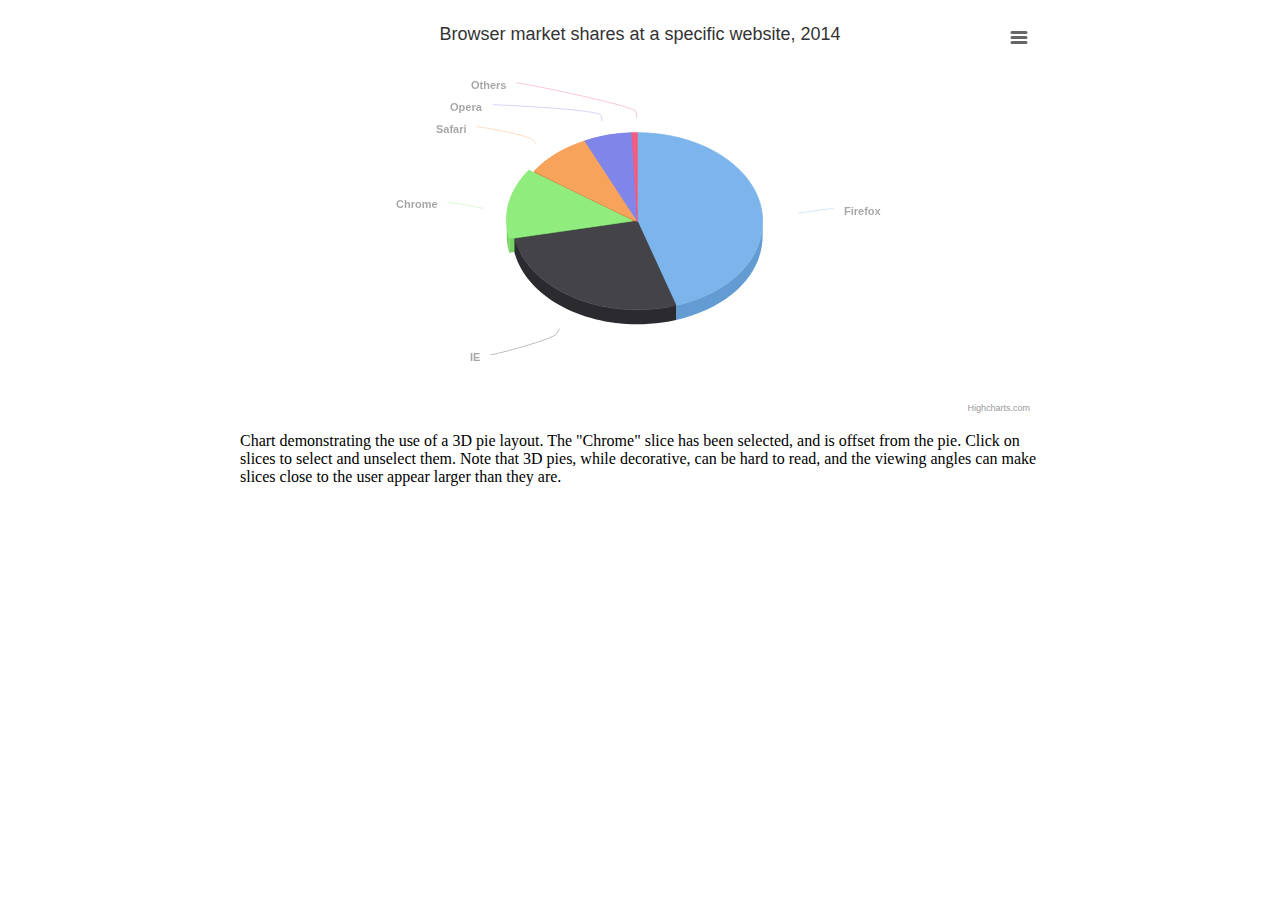
<file: Public/highcharts/examples/3d-pie/index.html>
<!DOCTYPE HTML>
<html>
	<head>
		<meta http-equiv="Content-Type" content="text/html; charset=utf-8">
		<meta name="viewport" content="width=device-width, initial-scale=1">
		<title>Highcharts Example</title>

		<style type="text/css">
#container {
    height: 400px;
}

.highcharts-figure,
.highcharts-data-table table {
    min-width: 310px;
    max-width: 800px;
    margin: 1em auto;
}

.highcharts-data-table table {
    font-family: Verdana, sans-serif;
    border-collapse: collapse;
    border: 1px solid #ebebeb;
    margin: 10px auto;
    text-align: center;
    width: 100%;
    max-width: 500px;
}

.highcharts-data-table caption {
    padding: 1em 0;
    font-size: 1.2em;
    color: #555;
}

.highcharts-data-table th {
    font-weight: 600;
    padding: 0.5em;
}

.highcharts-data-table td,
.highcharts-data-table th,
.highcharts-data-table caption {
    padding: 0.5em;
}

.highcharts-data-table thead tr,
.highcharts-data-table tr:nth-child(even) {
    background: #f8f8f8;
}

.highcharts-data-table tr:hover {
    background: #f1f7ff;
}

		</style>
	</head>
	<body>
<script src="../../code/highcharts.js"></script>
<script src="../../code/highcharts-3d.js"></script>
<script src="../../code/modules/exporting.js"></script>
<script src="../../code/modules/export-data.js"></script>
<script src="../../code/modules/accessibility.js"></script>

<figure class="highcharts-figure">
    <div id="container"></div>
    <p class="highcharts-description">
        Chart demonstrating the use of a 3D pie layout.
        The "Chrome" slice has been selected, and is offset from the pie.
        Click on slices to select and unselect them.
        Note that 3D pies, while decorative, can be hard to read, and the
        viewing angles can make slices close to the user appear larger than they
        are.
    </p>
</figure>


		<script type="text/javascript">
Highcharts.chart('container', {
    chart: {
        type: 'pie',
        options3d: {
            enabled: true,
            alpha: 45,
            beta: 0
        }
    },
    title: {
        text: 'Browser market shares at a specific website, 2014'
    },
    accessibility: {
        point: {
            valueSuffix: '%'
        }
    },
    tooltip: {
        pointFormat: '{series.name}: <b>{point.percentage:.1f}%</b>'
    },
    plotOptions: {
        pie: {
            allowPointSelect: true,
            cursor: 'pointer',
            depth: 35,
            dataLabels: {
                enabled: true,
                format: '{point.name}'
            }
        }
    },
    series: [{
        type: 'pie',
        name: 'Browser share',
        data: [
            ['Firefox', 45.0],
            ['IE', 26.8],
            {
                name: 'Chrome',
                y: 12.8,
                sliced: true,
                selected: true
            },
            ['Safari', 8.5],
            ['Opera', 6.2],
            ['Others', 0.7]
        ]
    }]
});
		</script>
	</body>
</html>
</file>
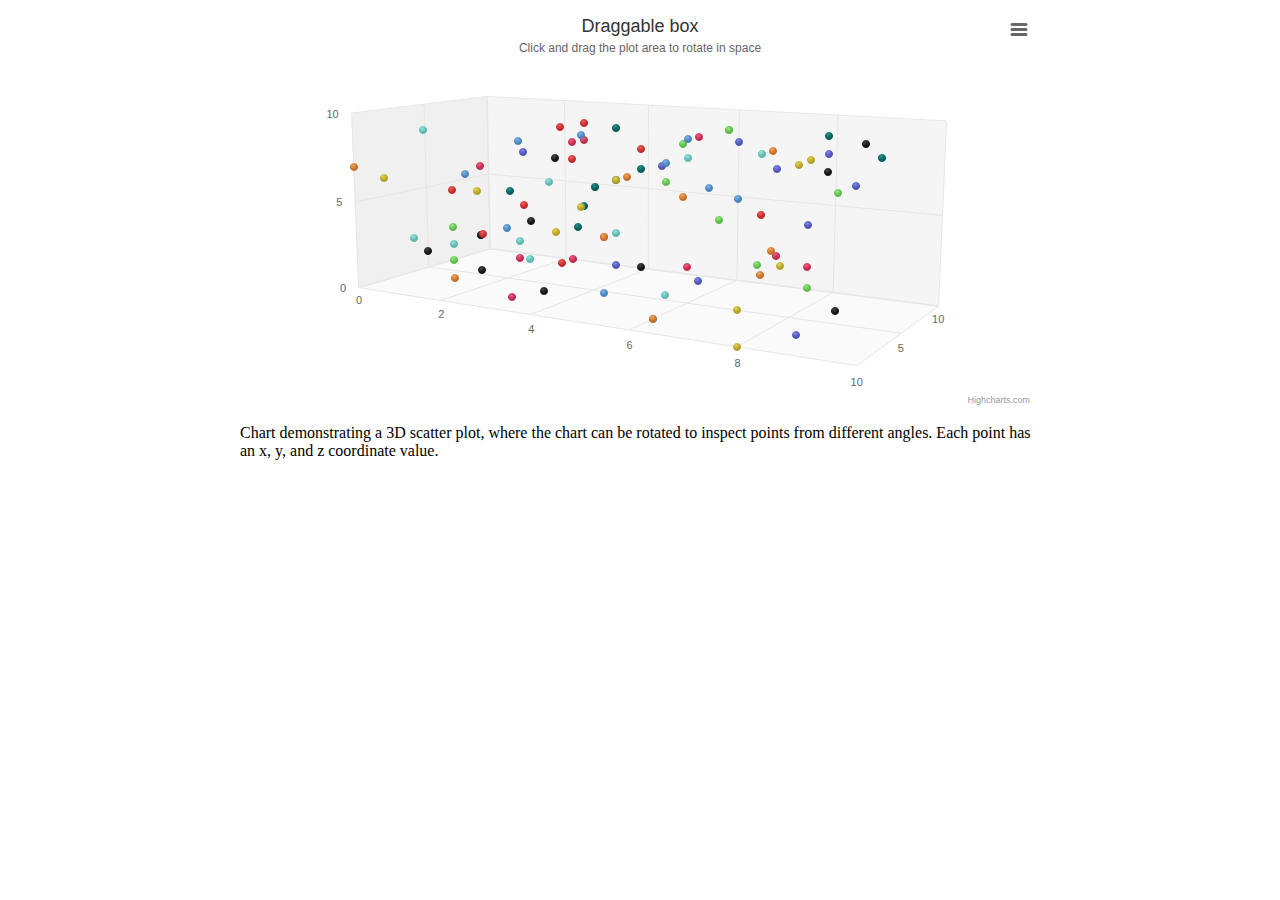
<file: Public/highcharts/examples/3d-scatter-draggable/index.html>
<!DOCTYPE HTML>
<html>
	<head>
		<meta http-equiv="Content-Type" content="text/html; charset=utf-8">
		<meta name="viewport" content="width=device-width, initial-scale=1">
		<title>Highcharts Example</title>

		<style type="text/css">
.highcharts-figure,
.highcharts-data-table table {
    min-width: 310px;
    max-width: 800px;
    margin: 0 auto;
}

#container {
    height: 400px;
}

.highcharts-data-table table {
    font-family: Verdana, sans-serif;
    border-collapse: collapse;
    border: 1px solid #ebebeb;
    margin: 10px auto;
    text-align: center;
    width: 100%;
    max-width: 500px;
}

.highcharts-data-table caption {
    padding: 1em 0;
    font-size: 1.2em;
    color: #555;
}

.highcharts-data-table th {
    font-weight: 600;
    padding: 0.5em;
}

.highcharts-data-table td,
.highcharts-data-table th,
.highcharts-data-table caption {
    padding: 0.5em;
}

.highcharts-data-table thead tr,
.highcharts-data-table tr:nth-child(even) {
    background: #f8f8f8;
}

.highcharts-data-table tr:hover {
    background: #f1f7ff;
}

		</style>
	</head>
	<body>
<script src="../../code/highcharts.js"></script>
<script src="../../code/highcharts-3d.js"></script>
<script src="../../code/modules/exporting.js"></script>
<script src="../../code/modules/export-data.js"></script>
<script src="../../code/modules/accessibility.js"></script>

<figure class="highcharts-figure">
    <div id="container"></div>
    <p class="highcharts-description">
        Chart demonstrating a 3D scatter plot, where the chart can be rotated to
        inspect points from different angles. Each point has an x, y, and z
        coordinate value.
    </p>
</figure>


		<script type="text/javascript">
// Give the points a 3D feel by adding a radial gradient
Highcharts.setOptions({
    colors: Highcharts.getOptions().colors.map(function (color) {
        return {
            radialGradient: {
                cx: 0.4,
                cy: 0.3,
                r: 0.5
            },
            stops: [
                [0, color],
                [1, Highcharts.color(color).brighten(-0.2).get('rgb')]
            ]
        };
    })
});

// Set up the chart
var chart = new Highcharts.Chart({
    chart: {
        renderTo: 'container',
        margin: 100,
        type: 'scatter3d',
        animation: false,
        options3d: {
            enabled: true,
            alpha: 10,
            beta: 30,
            depth: 250,
            viewDistance: 5,
            fitToPlot: false,
            frame: {
                bottom: { size: 1, color: 'rgba(0,0,0,0.02)' },
                back: { size: 1, color: 'rgba(0,0,0,0.04)' },
                side: { size: 1, color: 'rgba(0,0,0,0.06)' }
            }
        }
    },
    title: {
        text: 'Draggable box'
    },
    subtitle: {
        text: 'Click and drag the plot area to rotate in space'
    },
    plotOptions: {
        scatter: {
            width: 10,
            height: 10,
            depth: 10
        }
    },
    yAxis: {
        min: 0,
        max: 10,
        title: null
    },
    xAxis: {
        min: 0,
        max: 10,
        gridLineWidth: 1
    },
    zAxis: {
        min: 0,
        max: 10,
        showFirstLabel: false
    },
    legend: {
        enabled: false
    },
    series: [{
        name: 'Data',
        colorByPoint: true,
        accessibility: {
            exposeAsGroupOnly: true
        },
        data: [
            [1, 6, 5], [8, 7, 9], [1, 3, 4], [4, 6, 8], [5, 7, 7], [6, 9, 6],
            [7, 0, 5], [2, 3, 3], [3, 9, 8], [3, 6, 5], [4, 9, 4], [2, 3, 3],
            [6, 9, 9], [0, 7, 0], [7, 7, 9], [7, 2, 9], [0, 6, 2], [4, 6, 7],
            [3, 7, 7], [0, 1, 7], [2, 8, 6], [2, 3, 7], [6, 4, 8], [3, 5, 9],
            [7, 9, 5], [3, 1, 7], [4, 4, 2], [3, 6, 2], [3, 1, 6], [6, 8, 5],
            [6, 6, 7], [4, 1, 1], [7, 2, 7], [7, 7, 0], [8, 8, 9], [9, 4, 1],
            [8, 3, 4], [9, 8, 9], [3, 5, 3], [0, 2, 4], [6, 0, 2], [2, 1, 3],
            [5, 8, 9], [2, 1, 1], [9, 7, 6], [3, 0, 2], [9, 9, 0], [3, 4, 8],
            [2, 6, 1], [8, 9, 2], [7, 6, 5], [6, 3, 1], [9, 3, 1], [8, 9, 3],
            [9, 1, 0], [3, 8, 7], [8, 0, 0], [4, 9, 7], [8, 6, 2], [4, 3, 0],
            [2, 3, 5], [9, 1, 4], [1, 1, 4], [6, 0, 2], [6, 1, 6], [3, 8, 8],
            [8, 8, 7], [5, 5, 0], [3, 9, 6], [5, 4, 3], [6, 8, 3], [0, 1, 5],
            [6, 7, 3], [8, 3, 2], [3, 8, 3], [2, 1, 6], [4, 6, 7], [8, 9, 9],
            [5, 4, 2], [6, 1, 3], [6, 9, 5], [4, 8, 2], [9, 7, 4], [5, 4, 2],
            [9, 6, 1], [2, 7, 3], [4, 5, 4], [6, 8, 1], [3, 4, 0], [2, 2, 6],
            [5, 1, 2], [9, 9, 7], [6, 9, 9], [8, 4, 3], [4, 1, 7], [6, 2, 5],
            [0, 4, 9], [3, 5, 9], [6, 9, 1], [1, 9, 2]]
    }]
});


// Add mouse and touch events for rotation
(function (H) {
    function dragStart(eStart) {
        eStart = chart.pointer.normalize(eStart);

        var posX = eStart.chartX,
            posY = eStart.chartY,
            alpha = chart.options.chart.options3d.alpha,
            beta = chart.options.chart.options3d.beta,
            sensitivity = 5,  // lower is more sensitive
            handlers = [];

        function drag(e) {
            // Get e.chartX and e.chartY
            e = chart.pointer.normalize(e);

            chart.update({
                chart: {
                    options3d: {
                        alpha: alpha + (e.chartY - posY) / sensitivity,
                        beta: beta + (posX - e.chartX) / sensitivity
                    }
                }
            }, undefined, undefined, false);
        }

        function unbindAll() {
            handlers.forEach(function (unbind) {
                if (unbind) {
                    unbind();
                }
            });
            handlers.length = 0;
        }

        handlers.push(H.addEvent(document, 'mousemove', drag));
        handlers.push(H.addEvent(document, 'touchmove', drag));


        handlers.push(H.addEvent(document, 'mouseup', unbindAll));
        handlers.push(H.addEvent(document, 'touchend', unbindAll));
    }
    H.addEvent(chart.container, 'mousedown', dragStart);
    H.addEvent(chart.container, 'touchstart', dragStart);
}(Highcharts));

		</script>
	</body>
</html>
</file>
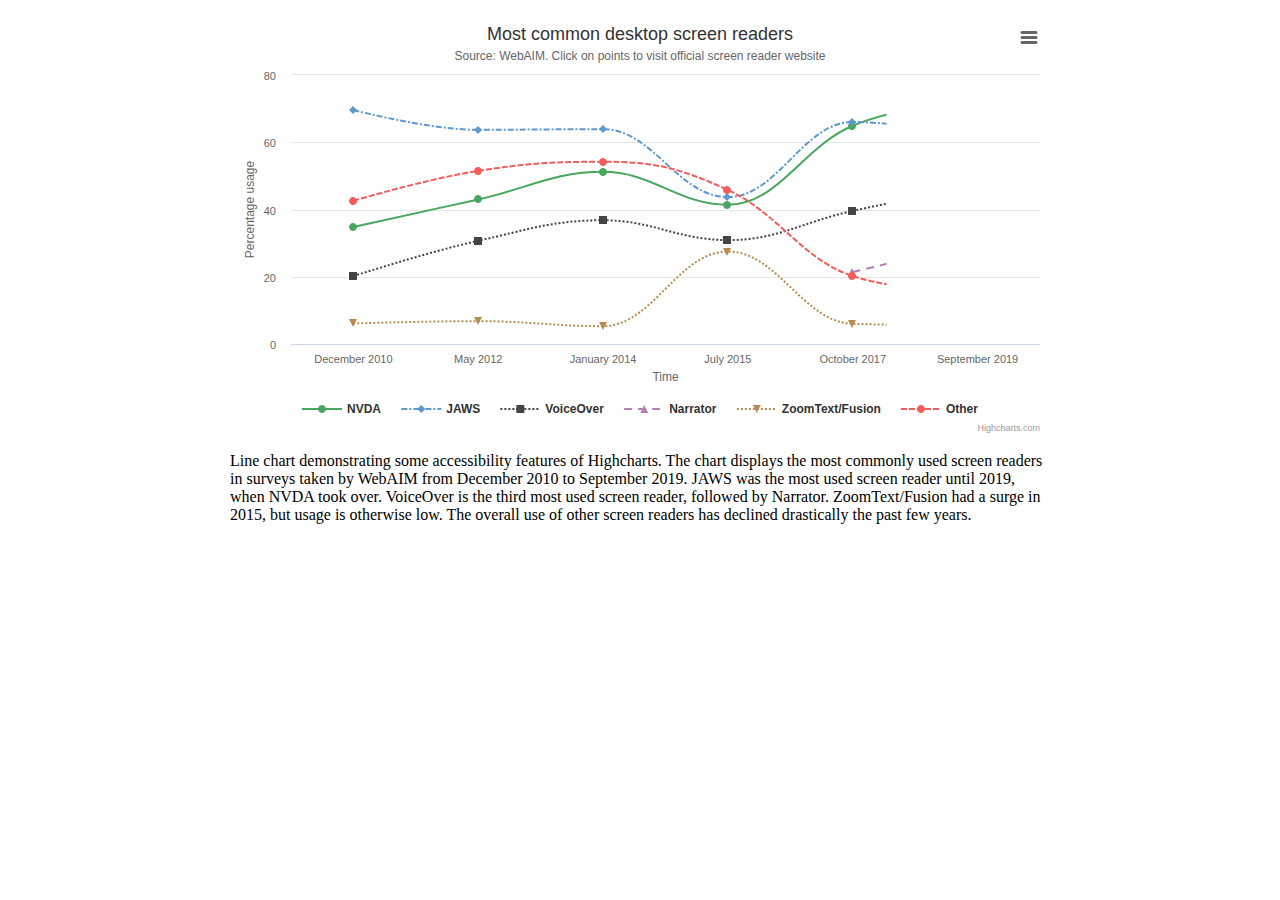
<file: Public/highcharts/examples/accessible-line/index.html>
<!DOCTYPE HTML>
<html>
	<head>
		<meta http-equiv="Content-Type" content="text/html; charset=utf-8">
		<meta name="viewport" content="width=device-width, initial-scale=1">
		<title>Highcharts Example</title>

		<style type="text/css">
#container {
    height: 420px;
}

.highcharts-figure,
.highcharts-data-table table {
    min-width: 360px;
    max-width: 820px;
    margin: 1em auto;
}

.highcharts-data-table table {
    font-family: Verdana, sans-serif;
    border-collapse: collapse;
    border: 1px solid #ebebeb;
    margin: 10px auto;
    text-align: center;
    width: 100%;
    max-width: 500px;
}

.highcharts-data-table caption {
    padding: 1em 0;
    font-size: 1.2em;
    color: #555;
}

.highcharts-data-table th {
    font-weight: 600;
    padding: 0.5em;
}

.highcharts-data-table td,
.highcharts-data-table th,
.highcharts-data-table caption {
    padding: 0.5em;
}

.highcharts-data-table thead tr,
.highcharts-data-table tr:nth-child(even) {
    background: #f8f8f8;
}

.highcharts-data-table tr:hover {
    background: #f1f7ff;
}

		</style>
	</head>
	<body>
<script src="../../code/highcharts.js"></script>
<script src="../../code/modules/series-label.js"></script>
<script src="../../code/modules/exporting.js"></script>
<script src="../../code/modules/export-data.js"></script>
<script src="../../code/modules/accessibility.js"></script>
<script src="../../code/themes/high-contrast-light.js"></script>

<figure class="highcharts-figure">
    <div id="container"></div>
    <p class="highcharts-description">Line chart demonstrating some accessibility features of Highcharts. The chart displays the most commonly used screen readers in surveys taken by WebAIM from December 2010 to September 2019. JAWS was the most used screen reader until 2019, when NVDA took over. VoiceOver is the third most used screen reader, followed by Narrator. ZoomText/Fusion had a surge in 2015, but usage is otherwise low. The overall use of other screen readers has declined drastically the past few years.</p>
</figure>



		<script type="text/javascript">
var colors = Highcharts.getOptions().colors;

Highcharts.chart('container', {
    chart: {
        type: 'spline'
    },

    legend: {
        symbolWidth: 40
    },

    title: {
        text: 'Most common desktop screen readers'
    },

    subtitle: {
        text: 'Source: WebAIM. Click on points to visit official screen reader website'
    },

    yAxis: {
        title: {
            text: 'Percentage usage'
        },
        accessibility: {
            description: 'Percentage usage'
        }
    },

    xAxis: {
        title: {
            text: 'Time'
        },
        accessibility: {
            description: 'Time from December 2010 to September 2019'
        },
        categories: ['December 2010', 'May 2012', 'January 2014', 'July 2015', 'October 2017', 'September 2019']
    },

    tooltip: {
        valueSuffix: '%'
    },

    plotOptions: {
        series: {
            point: {
                events: {
                    click: function () {
                        window.location.href = this.series.options.website;
                    }
                }
            },
            cursor: 'pointer'
        }
    },

    series: [
        {
            name: 'NVDA',
            data: [34.8, 43.0, 51.2, 41.4, 64.9, 72.4],
            website: 'https://www.nvaccess.org',
            color: colors[2],
            accessibility: {
                description: 'This is the most used screen reader in 2019'
            }
        }, {
            name: 'JAWS',
            data: [69.6, 63.7, 63.9, 43.7, 66.0, 61.7],
            website: 'https://www.freedomscientific.com/Products/Blindness/JAWS',
            dashStyle: 'ShortDashDot',
            color: colors[0]
        }, {
            name: 'VoiceOver',
            data: [20.2, 30.7, 36.8, 30.9, 39.6, 47.1],
            website: 'http://www.apple.com/accessibility/osx/voiceover',
            dashStyle: 'ShortDot',
            color: colors[1]
        }, {
            name: 'Narrator',
            data: [null, null, null, null, 21.4, 30.3],
            website: 'https://support.microsoft.com/en-us/help/22798/windows-10-complete-guide-to-narrator',
            dashStyle: 'Dash',
            color: colors[9]
        }, {
            name: 'ZoomText/Fusion',
            data: [6.1, 6.8, 5.3, 27.5, 6.0, 5.5],
            website: 'http://www.zoomtext.com/products/zoomtext-magnifierreader',
            dashStyle: 'ShortDot',
            color: colors[5]
        }, {
            name: 'Other',
            data: [42.6, 51.5, 54.2, 45.8, 20.2, 15.4],
            website: 'http://www.disabled-world.com/assistivedevices/computer/screen-readers.php',
            dashStyle: 'ShortDash',
            color: colors[3]
        }
    ],

    responsive: {
        rules: [{
            condition: {
                maxWidth: 550
            },
            chartOptions: {
                chart: {
                    spacingLeft: 3,
                    spacingRight: 3
                },
                legend: {
                    itemWidth: 150
                },
                xAxis: {
                    categories: ['Dec. 2010', 'May 2012', 'Jan. 2014', 'July 2015', 'Oct. 2017', 'Sep. 2019'],
                    title: ''
                },
                yAxis: {
                    visible: false
                }
            }
        }]
    }
});

		</script>
	</body>
</html>
</file>
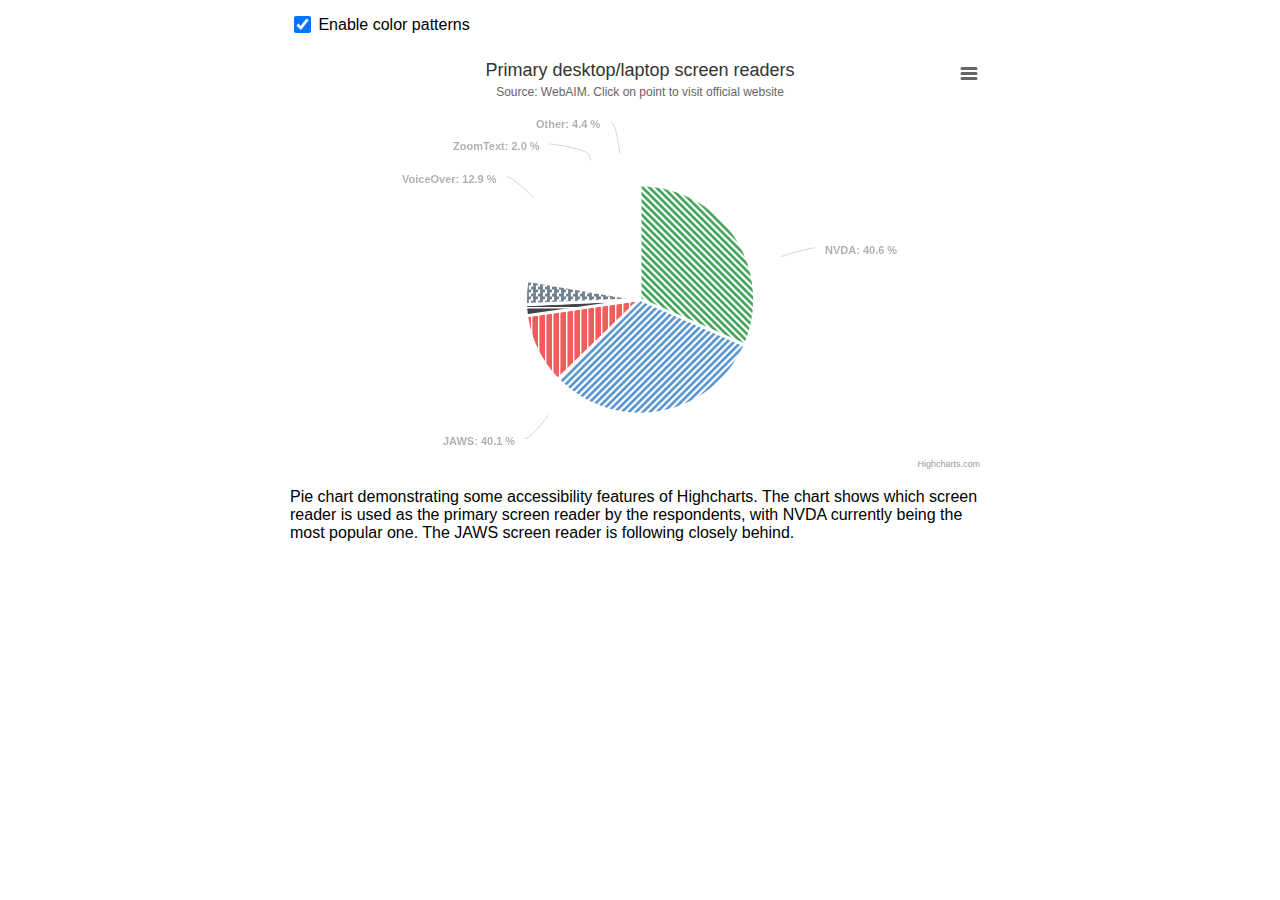
<file: Public/highcharts/examples/accessible-pie/index.html>
<!DOCTYPE HTML>
<html>
	<head>
		<meta http-equiv="Content-Type" content="text/html; charset=utf-8">
		<meta name="viewport" content="width=device-width, initial-scale=1">
		<title>Highcharts Example</title>

		<style type="text/css">
#patterns-enabled {
    width: 17px;
    height: 17px;
    vertical-align: middle;
    margin-top: 0;
    cursor: pointer;
}

#patterns-enabled-label {
    cursor: pointer;
}

#container {
    height: 420px;
}

#chart-wrap {
    min-width: 350px;
    max-width: 700px;
    margin: 1em auto;
    font-family: sans-serif;
}

.highcharts-figure,
.highcharts-data-table table {
    margin: 1em auto;
}

.highcharts-data-table table {
    font-family: Verdana, sans-serif;
    border-collapse: collapse;
    border: 1px solid #ebebeb;
    margin: 10px auto;
    text-align: center;
    width: 100%;
    max-width: 500px;
}

.highcharts-data-table caption {
    padding: 1em 0;
    font-size: 1.2em;
    color: #555;
}

.highcharts-data-table th {
    font-weight: 600;
    padding: 0.5em;
}

.highcharts-data-table td,
.highcharts-data-table th,
.highcharts-data-table caption {
    padding: 0.5em;
}

.highcharts-data-table thead tr,
.highcharts-data-table tr:nth-child(even) {
    background: #f8f8f8;
}

.highcharts-data-table tr:hover {
    background: #f1f7ff;
}

		</style>
	</head>
	<body>
<script src="../../code/highcharts.js"></script>
<script src="../../code/modules/exporting.js"></script>
<script src="../../code/modules/export-data.js"></script>
<script src="../../code/modules/accessibility.js"></script>
<script src="../../code/modules/pattern-fill.js"></script>
<script src="../../code/themes/high-contrast-light.js"></script>

<div id="chart-wrap">
    <label id="patterns-enabled-label">
      <input type="checkbox" id="patterns-enabled" checked>
      Enable color patterns
    </label>

    <figure class="highcharts-figure">
        <div id="container"></div>
        <p class="highcharts-description">
            Pie chart demonstrating some accessibility features of Highcharts.
            The chart shows which screen reader is used as the primary screen reader
            by the respondents, with NVDA currently being the most popular one.
            The JAWS screen reader is following closely behind.
        </p>
    </figure>
</div>



		<script type="text/javascript">
var clrs = Highcharts.getOptions().colors;
var pieColors = [clrs[2], clrs[0], clrs[3], clrs[1], clrs[4]];

// Get a default pattern, but using the pieColors above.
// The i-argument refers to which default pattern to use
function getPattern(i) {
    return {
        pattern: Highcharts.merge(Highcharts.patterns[i], {
            color: pieColors[i]
        })
    };
}

// Get 5 patterns
var patterns = [0, 1, 2, 3, 4].map(getPattern);

var chart = Highcharts.chart('container', {
    chart: {
        type: 'pie'
    },

    title: {
        text: 'Primary desktop/laptop screen readers'
    },

    subtitle: {
        text: 'Source: WebAIM. Click on point to visit official website'
    },

    colors: patterns,

    tooltip: {
        valueSuffix: '%',
        borderColor: '#8ae'
    },

    plotOptions: {
        series: {
            dataLabels: {
                enabled: true,
                connectorColor: '#777',
                format: '<b>{point.name}</b>: {point.percentage:.1f} %'
            },
            point: {
                events: {
                    click: function () {
                        window.location.href = this.website;
                    }
                }
            },
            cursor: 'pointer',
            borderWidth: 3
        }
    },

    series: [{
        name: 'Screen reader usage',
        data: [{
            name: 'NVDA',
            y: 40.6,
            website: 'https://www.nvaccess.org',
            accessibility: {
                description: 'This is the most used desktop screen reader'
            }
        }, {
            name: 'JAWS',
            y: 40.1,
            website: 'https://www.freedomscientific.com/Products/Blindness/JAWS'
        }, {
            name: 'VoiceOver',
            y: 12.9,
            website: 'http://www.apple.com/accessibility/osx/voiceover'
        }, {
            name: 'ZoomText',
            y: 2,
            website: 'http://www.zoomtext.com/products/zoomtext-magnifierreader'
        }, {
            name: 'Other',
            y: 4.4,
            website: 'http://www.disabled-world.com/assistivedevices/computer/screen-readers.php'
        }]
    }],

    responsive: {
        rules: [{
            condition: {
                maxWidth: 500
            },
            chartOptions: {
                plotOptions: {
                    series: {
                        dataLabels: {
                            format: '<b>{point.name}</b>'
                        }
                    }
                }
            }
        }]
    }
});

// Toggle patterns enabled
document.getElementById('patterns-enabled').onclick = function () {
    chart.update({
        colors: this.checked ? patterns : pieColors
    });
};

		</script>
	</body>
</html>
</file>
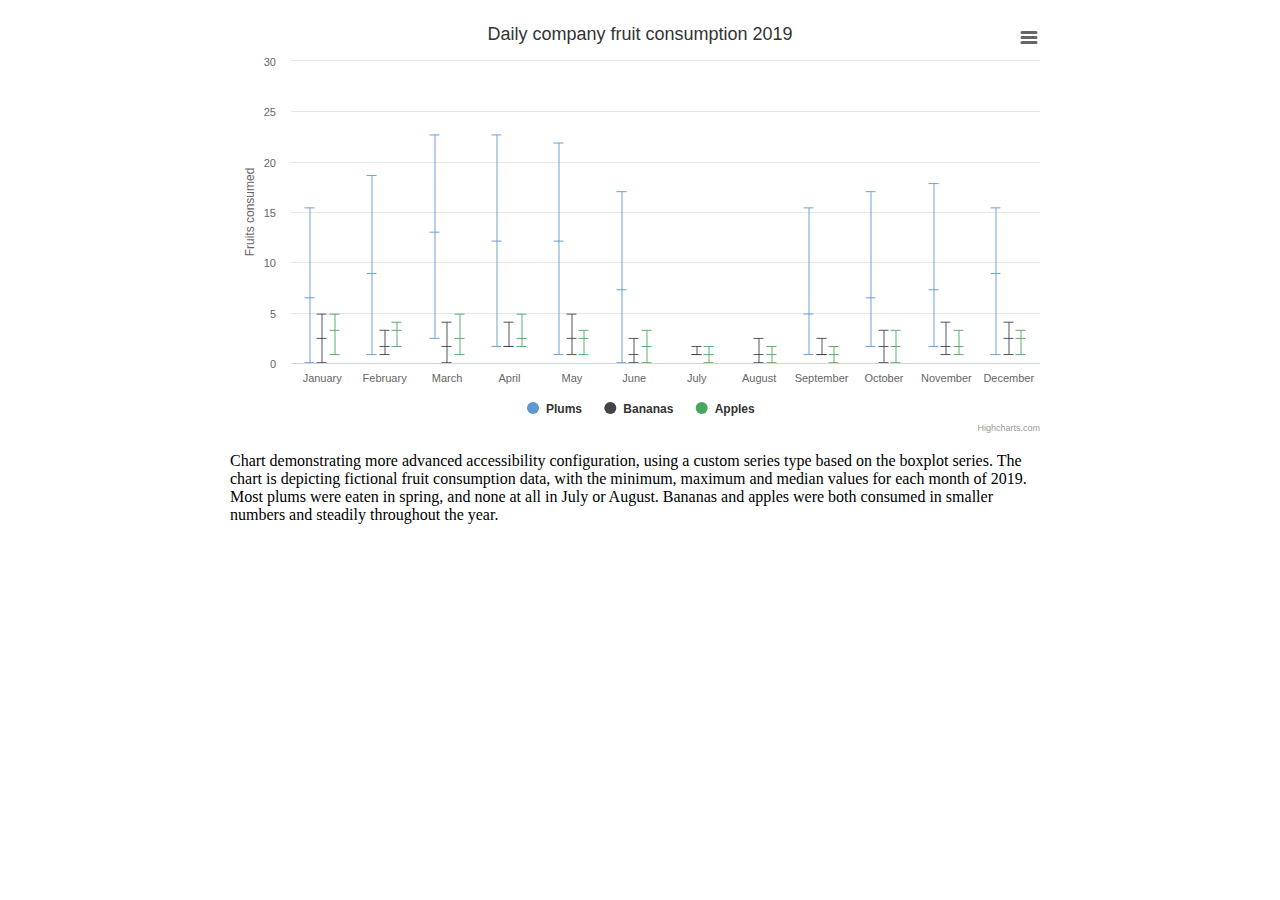
<file: Public/highcharts/examples/advanced-accessible/index.html>
<!DOCTYPE HTML>
<html>
	<head>
		<meta http-equiv="Content-Type" content="text/html; charset=utf-8">
		<meta name="viewport" content="width=device-width, initial-scale=1">
		<title>Highcharts Example</title>

		<style type="text/css">
#container {
    height: 420px;
}

.highcharts-figure,
.highcharts-data-table table {
    min-width: 360px;
    max-width: 820px;
    margin: 1em auto;
}

.highcharts-data-table table {
    font-family: Verdana, sans-serif;
    border-collapse: collapse;
    border: 1px solid #ebebeb;
    margin: 10px auto;
    text-align: center;
    width: 100%;
    max-width: 500px;
}

.highcharts-data-table caption {
    padding: 1em 0;
    font-size: 1.2em;
    color: #555;
}

.highcharts-data-table th {
    font-weight: 600;
    padding: 0.5em;
}

.highcharts-data-table td,
.highcharts-data-table th,
.highcharts-data-table caption {
    padding: 0.5em;
}

.highcharts-data-table thead tr,
.highcharts-data-table tr:nth-child(even) {
    background: #f8f8f8;
}

.highcharts-data-table tr:hover {
    background: #f1f7ff;
}

		</style>
	</head>
	<body>
<script src="../../code/highcharts.js"></script>
<script src="../../code/highcharts-more.js"></script>
<script src="../../code/modules/exporting.js"></script>
<script src="../../code/modules/export-data.js"></script>
<script src="../../code/modules/accessibility.js"></script>
<script src="../../code/themes/high-contrast-light.js"></script>

<figure class="highcharts-figure">
    <div id="container"></div>
    <p class="highcharts-description">
        Chart demonstrating more advanced accessibility configuration, using
        a custom series type based on the boxplot series.
        The chart is depicting fictional fruit consumption data, with the
        minimum, maximum and median values for each month of 2019. Most plums
        were eaten in spring, and none at all in July or August. Bananas and
        apples were both consumed in smaller numbers and steadily throughout
        the year.
    </p>
</figure>



		<script type="text/javascript">
// Define custom series type for displaying low/med/high values using boxplot as a base
Highcharts.seriesType('lowmedhigh', 'boxplot', {
    keys: ['low', 'median', 'high'],
    tooltip: {
        pointFormat: '<span style="color:{point.color}">\u25CF</span> {series.name}: ' +
            'Low <b>{point.low}</b> - Median <b>{point.median}</b> - High <b>{point.high}</b><br/>'
    }
}, {
    // Change point shape to a line with three crossing lines for low/median/high
    // Stroke width is hardcoded to 1 for simplicity
    drawPoints: function () {
        var series = this;
        this.points.forEach(function (point) {
            var graphic = point.graphic,
                verb = graphic ? 'animate' : 'attr',
                shapeArgs = point.shapeArgs,
                width = shapeArgs.width,
                left = Math.floor(shapeArgs.x) + 0.5,
                right = left + width,
                crispX = left + Math.round(width / 2) + 0.5,
                highPlot = Math.floor(point.highPlot) + 0.5,
                medianPlot = Math.floor(point.medianPlot) + 0.5,
                // Sneakily draw low marker even if 0
                lowPlot = Math.floor(point.lowPlot) +
                    0.5 - (point.low === 0 ? 1 : 0);

            if (point.isNull) {
                return;
            }

            if (!graphic) {
                point.graphic = graphic = series.chart.renderer
                    .path('point')
                    .add(series.group);
            }

            graphic.attr({
                stroke: point.color || series.color,
                "stroke-width": 1
            });

            graphic[verb]({
                d: [
                    'M', left, highPlot,
                    'H', right,
                    'M', left, medianPlot,
                    'H', right,
                    'M', left, lowPlot,
                    'H', right,
                    'M', crispX, highPlot,
                    'V', lowPlot
                ]
            });
        });
    }
});

// Create chart
var chart = Highcharts.chart('container', {
    chart: {
        type: 'lowmedhigh'
    },

    title: {
        text: 'Daily company fruit consumption 2019'
    },

    accessibility: {
        point: {
            descriptionFormatter: function (point) {
                // Use default formatter for null points
                if (point.isNull) {
                    return false;
                }

                return point.category + ', low ' + point.low + ', median ' +
                    point.median + ', high ' + point.high;
            }
        },

        series: {
            descriptionFormatter: function (series) {
                return series.name + ', series ' + (series.index + 1) + ' of ' +
                    series.chart.series.length + ' with ' + series.points.length +
                    ' data points.';
            }
        },

        typeDescription: 'Low, median, high. Each data point has a low, median and high value, depicted vertically as small ticks.' // Describe the chart type to screen reader users, since this is not a traditional boxplot chart
    },

    xAxis: [{
        accessibility: {
            description: 'Months of the year'
        },
        categories: ['January', 'February', 'March', 'April', 'May', 'June', 'July', 'August', 'September', 'October', 'November', 'December'],
        crosshair: true
    }],

    yAxis: {
        title: {
            text: 'Fruits consumed'
        },
        min: 0
    },

    responsive: {
        rules: [{
            condition: {
                maxWidth: 550
            },
            chartOptions: {
                xAxis: {
                    categories: ['Jan', 'Feb', 'Mar', 'Apr', 'May', 'Jun', 'Jul', 'Aug', 'Sep', 'Oct', 'Nov', 'Dec']
                }
            }
        }]
    },

    tooltip: {
        shared: true
    },

    plotOptions: {
        series: {
            stickyTracking: true,
            whiskerWidth: 5
        }
    },

    series: [{
        name: 'Plums',
        data: [
            [0, 8, 19],
            [1, 11, 23],
            [3, 16, 28],
            [2, 15, 28],
            [1, 15, 27],
            [0, 9, 21],
            null,
            null,
            [1, 6, 19],
            [2, 8, 21],
            [2, 9, 22],
            [1, 11, 19]
        ]
    }, {
        name: 'Bananas',
        data: [
            [0, 3, 6],
            [1, 2, 4],
            [0, 2, 5],
            [2, 2, 5],
            [1, 3, 6],
            [0, 1, 3],
            [1, 1, 2],
            [0, 1, 3],
            [1, 1, 3],
            [0, 2, 4],
            [1, 2, 5],
            [1, 3, 5]
        ]
    }, {
        name: 'Apples',
        data: [
            [1, 4, 6],
            [2, 4, 5],
            [1, 3, 6],
            [2, 3, 6],
            [1, 3, 4],
            [0, 2, 4],
            [0, 1, 2],
            [0, 1, 2],
            [0, 1, 2],
            [0, 2, 4],
            [1, 2, 4],
            [1, 3, 4]
        ]
    }]
});

// Remove click events on container to avoid having "clickable" announced by AT
// These events are needed for custom click events, drag to zoom, and navigator
// support.
chart.container.onmousedown = null;
chart.container.onclick = null;

		</script>
	</body>
</html>
</file>
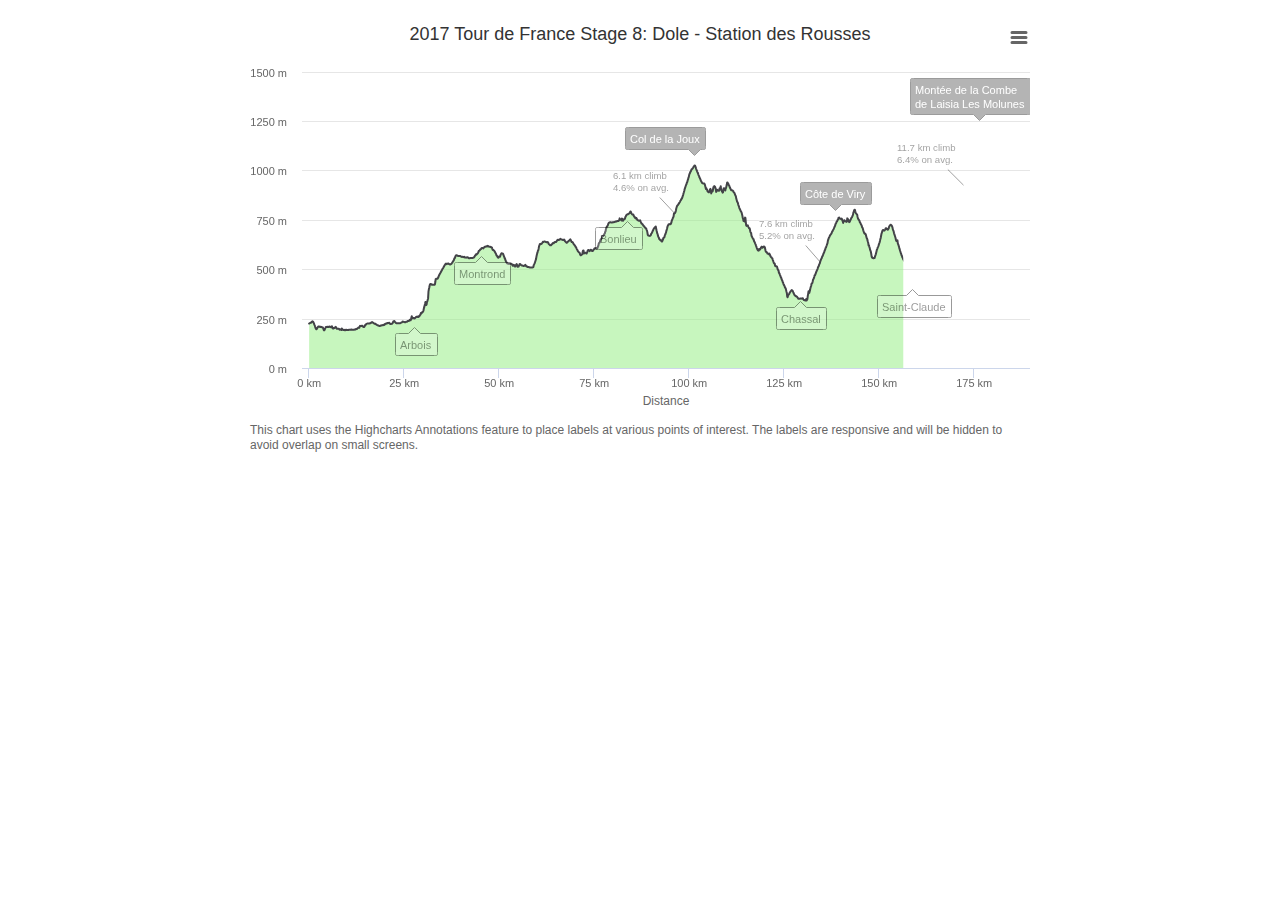
<file: Public/highcharts/examples/annotations/index.html>
<!DOCTYPE HTML>
<html>
	<head>
		<meta http-equiv="Content-Type" content="text/html; charset=utf-8">
		<meta name="viewport" content="width=device-width, initial-scale=1">
		<title>Highcharts Example</title>

		<style type="text/css">
#container,
.highcharts-data-table table {
    min-width: 350px;
    max-width: 800px;
    margin: 1em auto;
}

#container {
    height: 450px;
}

.highcharts-data-table table {
    font-family: Verdana, sans-serif;
    border-collapse: collapse;
    border: 1px solid #ebebeb;
    margin: 10px auto;
    text-align: center;
    width: 100%;
    max-width: 500px;
}

.highcharts-data-table caption {
    padding: 1em 0;
    font-size: 1.2em;
    color: #555;
}

.highcharts-data-table th {
    font-weight: 600;
    padding: 0.5em;
}

.highcharts-data-table td,
.highcharts-data-table th,
.highcharts-data-table caption {
    padding: 0.5em;
}

.highcharts-data-table thead tr,
.highcharts-data-table tr:nth-child(even) {
    background: #f8f8f8;
}

.highcharts-data-table tr:hover {
    background: #f1f7ff;
}

		</style>
	</head>
	<body>
<script src="../../code/highcharts.js"></script>
<script src="../../code/modules/annotations.js"></script>
<script src="../../code/modules/exporting.js"></script>
<script src="../../code/modules/accessibility.js"></script>

<div id="container"></div>



		<script type="text/javascript">
// Data generated from http://www.bikeforums.net/professional-cycling-fans/1113087-2017-tour-de-france-gpx-tcx-files.html
var elevationData = [
    [0.0, 225],
    [0.1, 226],
    [0.2, 228],
    [0.3, 228],
    [0.4, 229],
    [0.5, 229],
    [0.6, 230],
    [0.7, 234],
    [0.8, 235],
    [0.9, 236],
    [1.0, 235],
    [1.1, 232],
    [1.2, 228],
    [1.3, 223],
    [1.4, 218],
    [1.5, 214],
    [1.6, 207],
    [1.7, 202],
    [1.8, 198],
    [1.9, 196],
    [2.0, 197],
    [2.1, 200],
    [2.2, 205],
    [2.3, 206],
    [2.4, 210],
    [2.5, 210],
    [2.6, 210],
    [2.7, 209],
    [2.8, 208],
    [2.9, 207],
    [3.0, 209],
    [3.1, 208],
    [3.2, 207],
    [3.3, 207],
    [3.4, 206],
    [3.5, 206],
    [3.6, 205],
    [3.7, 201],
    [3.8, 195],
    [3.9, 191],
    [4.0, 191],
    [4.1, 195],
    [4.2, 199],
    [4.3, 203],
    [4.4, 208],
    [4.5, 208],
    [4.6, 208],
    [4.7, 208],
    [4.8, 209],
    [4.9, 207],
    [5.0, 207],
    [5.1, 208],
    [5.2, 209],
    [5.3, 208],
    [5.4, 210],
    [5.5, 209],
    [5.6, 209],
    [5.7, 206],
    [5.8, 207],
    [5.9, 209],
    [6.0, 211],
    [6.1, 206],
    [6.2, 201],
    [6.3, 199],
    [6.4, 200],
    [6.5, 202],
    [6.6, 203],
    [6.7, 202],
    [6.8, 204],
    [6.9, 206],
    [7.0, 208],
    [7.1, 205],
    [7.2, 202],
    [7.3, 198],
    [7.4, 198],
    [7.5, 198],
    [7.6, 198],
    [7.7, 198],
    [7.8, 199],
    [7.9, 197],
    [8.0, 194],
    [8.1, 194],
    [8.2, 195],
    [8.3, 195],
    [8.4, 196],
    [8.5, 192],
    [8.6, 200],
    [8.7, 197],
    [8.8, 194],
    [8.9, 194],
    [9.0, 193],
    [9.1, 192],
    [9.2, 192],
    [9.3, 193],
    [9.4, 191],
    [9.5, 191],
    [9.6, 193],
    [9.7, 193],
    [9.8, 194],
    [9.9, 192],
    [10.0, 192],
    [10.1, 192],
    [10.2, 192],
    [10.3, 192],
    [10.4, 193],
    [10.5, 193],
    [10.6, 193],
    [10.7, 193],
    [10.8, 194],
    [10.9, 194],
    [11.0, 194],
    [11.1, 195],
    [11.2, 194],
    [11.3, 194],
    [11.4, 194],
    [11.5, 194],
    [11.6, 193],
    [11.7, 194],
    [11.8, 194],
    [11.9, 194],
    [12.0, 195],
    [12.1, 195],
    [12.2, 195],
    [12.3, 197],
    [12.4, 197],
    [12.5, 197],
    [12.6, 198],
    [12.7, 201],
    [12.8, 202],
    [12.9, 203],
    [13.0, 205],
    [13.1, 205],
    [13.2, 204],
    [13.3, 210],
    [13.4, 213],
    [13.5, 212],
    [13.6, 213],
    [13.7, 213],
    [13.8, 213],
    [13.9, 214],
    [14.0, 214],
    [14.1, 212],
    [14.2, 209],
    [14.3, 207],
    [14.4, 207],
    [14.5, 208],
    [14.6, 211],
    [14.7, 215],
    [14.8, 219],
    [14.9, 219],
    [15.0, 221],
    [15.1, 224],
    [15.2, 224],
    [15.3, 225],
    [15.4, 225],
    [15.5, 225],
    [15.6, 225],
    [15.7, 225],
    [15.8, 225],
    [15.9, 226],
    [16.0, 226],
    [16.1, 227],
    [16.2, 227],
    [16.3, 230],
    [16.4, 231],
    [16.5, 231],
    [16.6, 232],
    [16.7, 230],
    [16.8, 229],
    [16.9, 228],
    [17.0, 226],
    [17.1, 226],
    [17.2, 224],
    [17.3, 223],
    [17.4, 224],
    [17.5, 223],
    [17.6, 221],
    [17.7, 220],
    [17.8, 218],
    [17.9, 217],
    [18.0, 216],
    [18.1, 216],
    [18.2, 215],
    [18.3, 214],
    [18.4, 213],
    [18.5, 212],
    [18.6, 212],
    [18.7, 213],
    [18.8, 214],
    [18.9, 215],
    [19.0, 215],
    [19.1, 216],
    [19.2, 217],
    [19.3, 216],
    [19.4, 216],
    [19.5, 217],
    [19.6, 219],
    [19.7, 218],
    [19.8, 218],
    [19.9, 220],
    [20.0, 224],
    [20.1, 224],
    [20.2, 225],
    [20.3, 224],
    [20.4, 225],
    [20.5, 228],
    [20.6, 228],
    [20.7, 227],
    [20.8, 228],
    [20.9, 228],
    [21.0, 228],
    [21.1, 229],
    [21.2, 225],
    [21.3, 223],
    [21.4, 222],
    [21.5, 222],
    [21.6, 223],
    [21.7, 224],
    [21.8, 224],
    [21.9, 226],
    [22.0, 228],
    [22.1, 233],
    [22.2, 237],
    [22.3, 237],
    [22.4, 238],
    [22.5, 236],
    [22.6, 232],
    [22.7, 232],
    [22.8, 228],
    [22.9, 227],
    [23.0, 227],
    [23.1, 227],
    [23.2, 227],
    [23.3, 226],
    [23.4, 226],
    [23.5, 226],
    [23.6, 226],
    [23.7, 226],
    [23.8, 226],
    [23.9, 226],
    [24.0, 228],
    [24.1, 228],
    [24.2, 229],
    [24.3, 230],
    [24.4, 230],
    [24.5, 233],
    [24.6, 235],
    [24.7, 234],
    [24.8, 234],
    [24.9, 233],
    [25.0, 233],
    [25.1, 232],
    [25.2, 232],
    [25.3, 232],
    [25.4, 232],
    [25.5, 234],
    [25.6, 234],
    [25.7, 234],
    [25.8, 234],
    [25.9, 237],
    [26.0, 238],
    [26.1, 238],
    [26.2, 238],
    [26.3, 240],
    [26.4, 240],
    [26.5, 244],
    [26.6, 241],
    [26.7, 241],
    [26.8, 245],
    [26.9, 254],
    [27.0, 262],
    [27.1, 255],
    [27.2, 255],
    [27.3, 251],
    [27.4, 252],
    [27.5, 253],
    [27.6, 253],
    [27.7, 251],
    [27.8, 251],
    [27.9, 254],
    [28.0, 255],
    [28.1, 257],
    [28.2, 259],
    [28.3, 259],
    [28.4, 259],
    [28.5, 260],
    [28.6, 258],
    [28.7, 258],
    [28.8, 262],
    [28.9, 260],
    [29.0, 262],
    [29.1, 266],
    [29.2, 268],
    [29.3, 270],
    [29.4, 278],
    [29.5, 276],
    [29.6, 278],
    [29.7, 282],
    [29.8, 281],
    [29.9, 284],
    [30.0, 287],
    [30.1, 292],
    [30.2, 303],
    [30.3, 309],
    [30.4, 317],
    [30.5, 324],
    [30.6, 334],
    [30.7, 334],
    [30.8, 319],
    [30.9, 321],
    [31.0, 333],
    [31.1, 337],
    [31.2, 345],
    [31.3, 352],
    [31.4, 386],
    [31.5, 398],
    [31.6, 406],
    [31.7, 416],
    [31.8, 423],
    [31.9, 425],
    [32.0, 425],
    [32.1, 424],
    [32.2, 423],
    [32.3, 421],
    [32.4, 421],
    [32.5, 422],
    [32.6, 421],
    [32.7, 421],
    [32.8, 421],
    [32.9, 421],
    [33.0, 421],
    [33.1, 423],
    [33.2, 435],
    [33.3, 450],
    [33.4, 451],
    [33.5, 452],
    [33.6, 452],
    [33.7, 452],
    [33.8, 452],
    [33.9, 455],
    [34.0, 459],
    [34.1, 465],
    [34.2, 469],
    [34.3, 473],
    [34.4, 476],
    [34.5, 480],
    [34.6, 483],
    [34.7, 487],
    [34.8, 490],
    [34.9, 494],
    [35.0, 497],
    [35.1, 502],
    [35.2, 504],
    [35.3, 507],
    [35.4, 511],
    [35.5, 514],
    [35.6, 518],
    [35.7, 521],
    [35.8, 524],
    [35.9, 527],
    [36.0, 528],
    [36.1, 525],
    [36.2, 526],
    [36.3, 528],
    [36.4, 528],
    [36.5, 528],
    [36.6, 529],
    [36.7, 528],
    [36.8, 526],
    [36.9, 525],
    [37.0, 524],
    [37.1, 524],
    [37.2, 524],
    [37.3, 525],
    [37.4, 528],
    [37.5, 528],
    [37.6, 532],
    [37.7, 534],
    [37.8, 538],
    [37.9, 540],
    [38.0, 544],
    [38.1, 546],
    [38.2, 554],
    [38.3, 555],
    [38.4, 559],
    [38.5, 566],
    [38.6, 568],
    [38.7, 571],
    [38.8, 571],
    [38.9, 570],
    [39.0, 569],
    [39.1, 567],
    [39.2, 567],
    [39.3, 566],
    [39.4, 566],
    [39.5, 566],
    [39.6, 566],
    [39.7, 566],
    [39.8, 566],
    [39.9, 565],
    [40.0, 563],
    [40.1, 562],
    [40.2, 563],
    [40.3, 563],
    [40.4, 562],
    [40.5, 562],
    [40.6, 562],
    [40.7, 561],
    [40.8, 563],
    [40.9, 561],
    [41.0, 559],
    [41.1, 559],
    [41.2, 559],
    [41.3, 558],
    [41.4, 559],
    [41.5, 560],
    [41.6, 560],
    [41.7, 560],
    [41.8, 559],
    [41.9, 557],
    [42.0, 556],
    [42.1, 555],
    [42.2, 555],
    [42.3, 556],
    [42.4, 557],
    [42.5, 557],
    [42.6, 557],
    [42.7, 557],
    [42.8, 557],
    [42.9, 557],
    [43.0, 557],
    [43.1, 557],
    [43.2, 558],
    [43.3, 559],
    [43.4, 560],
    [43.5, 563],
    [43.6, 566],
    [43.7, 570],
    [43.8, 572],
    [43.9, 575],
    [44.0, 573],
    [44.1, 576],
    [44.2, 577],
    [44.3, 579],
    [44.4, 581],
    [44.5, 584],
    [44.6, 591],
    [44.7, 593],
    [44.8, 594],
    [44.9, 596],
    [45.0, 599],
    [45.1, 601],
    [45.2, 601],
    [45.3, 604],
    [45.4, 607],
    [45.5, 607],
    [45.6, 607],
    [45.7, 607],
    [45.8, 605],
    [45.9, 607],
    [46.0, 609],
    [46.1, 612],
    [46.2, 613],
    [46.3, 614],
    [46.4, 614],
    [46.5, 614],
    [46.6, 616],
    [46.7, 616],
    [46.8, 615],
    [46.9, 615],
    [47.0, 618],
    [47.1, 617],
    [47.2, 615],
    [47.3, 614],
    [47.4, 613],
    [47.5, 613],
    [47.6, 613],
    [47.7, 613],
    [47.8, 612],
    [47.9, 612],
    [48.0, 609],
    [48.1, 610],
    [48.2, 603],
    [48.3, 598],
    [48.4, 598],
    [48.5, 596],
    [48.6, 595],
    [48.7, 593],
    [48.8, 590],
    [48.9, 587],
    [49.0, 583],
    [49.1, 580],
    [49.2, 576],
    [49.3, 569],
    [49.4, 568],
    [49.5, 566],
    [49.6, 560],
    [49.7, 559],
    [49.8, 558],
    [49.9, 562],
    [50.0, 564],
    [50.1, 563],
    [50.2, 563],
    [50.3, 567],
    [50.4, 574],
    [50.5, 577],
    [50.6, 580],
    [50.7, 581],
    [50.8, 579],
    [50.9, 579],
    [51.0, 578],
    [51.1, 574],
    [51.2, 569],
    [51.3, 564],
    [51.4, 558],
    [51.5, 554],
    [51.6, 550],
    [51.7, 543],
    [51.8, 539],
    [51.9, 536],
    [52.0, 532],
    [52.1, 530],
    [52.2, 529],
    [52.3, 528],
    [52.4, 528],
    [52.5, 528],
    [52.6, 528],
    [52.7, 527],
    [52.8, 527],
    [52.9, 528],
    [53.0, 529],
    [53.1, 528],
    [53.2, 526],
    [53.3, 526],
    [53.4, 524],
    [53.5, 519],
    [53.6, 517],
    [53.7, 517],
    [53.8, 522],
    [53.9, 521],
    [54.0, 520],
    [54.1, 518],
    [54.2, 513],
    [54.3, 518],
    [54.4, 520],
    [54.5, 523],
    [54.6, 526],
    [54.7, 522],
    [54.8, 513],
    [54.9, 512],
    [55.0, 513],
    [55.1, 513],
    [55.2, 518],
    [55.3, 522],
    [55.4, 526],
    [55.5, 526],
    [55.6, 525],
    [55.7, 522],
    [55.8, 520],
    [55.9, 519],
    [56.0, 518],
    [56.1, 518],
    [56.2, 518],
    [56.3, 517],
    [56.4, 516],
    [56.5, 517],
    [56.6, 517],
    [56.7, 517],
    [56.8, 521],
    [56.9, 522],
    [57.0, 518],
    [57.1, 517],
    [57.2, 514],
    [57.3, 515],
    [57.4, 513],
    [57.5, 511],
    [57.6, 511],
    [57.7, 511],
    [57.8, 510],
    [57.9, 510],
    [58.0, 509],
    [58.1, 509],
    [58.2, 509],
    [58.3, 509],
    [58.4, 509],
    [58.5, 509],
    [58.6, 509],
    [58.7, 509],
    [58.8, 509],
    [58.9, 510],
    [59.0, 510],
    [59.1, 521],
    [59.2, 524],
    [59.3, 528],
    [59.4, 533],
    [59.5, 539],
    [59.6, 545],
    [59.7, 551],
    [59.8, 562],
    [59.9, 572],
    [60.0, 579],
    [60.1, 585],
    [60.2, 593],
    [60.3, 596],
    [60.4, 605],
    [60.5, 617],
    [60.6, 620],
    [60.7, 627],
    [60.8, 628],
    [60.9, 627],
    [61.0, 627],
    [61.1, 628],
    [61.2, 629],
    [61.3, 632],
    [61.4, 634],
    [61.5, 638],
    [61.6, 637],
    [61.7, 638],
    [61.8, 639],
    [61.9, 640],
    [62.0, 640],
    [62.1, 639],
    [62.2, 639],
    [62.3, 637],
    [62.4, 637],
    [62.5, 636],
    [62.6, 637],
    [62.7, 636],
    [62.8, 637],
    [62.9, 635],
    [63.0, 629],
    [63.1, 626],
    [63.2, 626],
    [63.3, 623],
    [63.4, 621],
    [63.5, 621],
    [63.6, 621],
    [63.7, 622],
    [63.8, 625],
    [63.9, 626],
    [64.0, 629],
    [64.1, 631],
    [64.2, 633],
    [64.3, 631],
    [64.4, 632],
    [64.5, 634],
    [64.6, 637],
    [64.7, 637],
    [64.8, 637],
    [64.9, 637],
    [65.0, 638],
    [65.1, 641],
    [65.2, 644],
    [65.3, 646],
    [65.4, 649],
    [65.5, 648],
    [65.6, 647],
    [65.7, 647],
    [65.8, 649],
    [65.9, 650],
    [66.0, 651],
    [66.1, 654],
    [66.2, 652],
    [66.3, 651],
    [66.4, 650],
    [66.5, 650],
    [66.6, 649],
    [66.7, 648],
    [66.8, 648],
    [66.9, 648],
    [67.0, 649],
    [67.1, 650],
    [67.2, 647],
    [67.3, 642],
    [67.4, 641],
    [67.5, 638],
    [67.6, 636],
    [67.7, 635],
    [67.8, 633],
    [67.9, 636],
    [68.0, 638],
    [68.1, 639],
    [68.2, 641],
    [68.3, 643],
    [68.4, 644],
    [68.5, 645],
    [68.6, 649],
    [68.7, 651],
    [68.8, 648],
    [68.9, 645],
    [69.0, 640],
    [69.1, 637],
    [69.2, 637],
    [69.3, 637],
    [69.4, 635],
    [69.5, 630],
    [69.6, 628],
    [69.7, 625],
    [69.8, 622],
    [69.9, 620],
    [70.0, 618],
    [70.1, 613],
    [70.2, 612],
    [70.3, 608],
    [70.4, 603],
    [70.5, 599],
    [70.6, 597],
    [70.7, 591],
    [70.8, 590],
    [70.9, 587],
    [71.0, 584],
    [71.1, 584],
    [71.2, 582],
    [71.3, 574],
    [71.4, 572],
    [71.5, 570],
    [71.6, 572],
    [71.7, 573],
    [71.8, 575],
    [71.9, 578],
    [72.0, 590],
    [72.1, 595],
    [72.2, 595],
    [72.3, 579],
    [72.4, 581],
    [72.5, 583],
    [72.6, 583],
    [72.7, 583],
    [72.8, 583],
    [72.9, 580],
    [73.0, 579],
    [73.1, 584],
    [73.2, 587],
    [73.3, 594],
    [73.4, 597],
    [73.5, 597],
    [73.6, 596],
    [73.7, 593],
    [73.8, 591],
    [73.9, 596],
    [74.0, 596],
    [74.1, 598],
    [74.2, 598],
    [74.3, 595],
    [74.4, 592],
    [74.5, 592],
    [74.6, 592],
    [74.7, 594],
    [74.8, 597],
    [74.9, 600],
    [75.0, 601],
    [75.1, 605],
    [75.2, 604],
    [75.3, 604],
    [75.4, 607],
    [75.5, 607],
    [75.6, 607],
    [75.7, 604],
    [75.8, 605],
    [75.9, 608],
    [76.0, 616],
    [76.1, 618],
    [76.2, 629],
    [76.3, 633],
    [76.4, 634],
    [76.5, 637],
    [76.6, 644],
    [76.7, 650],
    [76.8, 653],
    [76.9, 653],
    [77.0, 657],
    [77.1, 664],
    [77.2, 668],
    [77.3, 668],
    [77.4, 668],
    [77.5, 672],
    [77.6, 674],
    [77.7, 679],
    [77.8, 681],
    [77.9, 689],
    [78.0, 692],
    [78.1, 704],
    [78.2, 708],
    [78.3, 714],
    [78.4, 716],
    [78.5, 719],
    [78.6, 722],
    [78.7, 729],
    [78.8, 733],
    [78.9, 735],
    [79.0, 736],
    [79.1, 737],
    [79.2, 737],
    [79.3, 737],
    [79.4, 737],
    [79.5, 736],
    [79.6, 736],
    [79.7, 736],
    [79.8, 737],
    [79.9, 737],
    [80.0, 737],
    [80.1, 737],
    [80.2, 738],
    [80.3, 739],
    [80.4, 739],
    [80.5, 739],
    [80.6, 741],
    [80.7, 741],
    [80.8, 741],
    [80.9, 741],
    [81.0, 743],
    [81.1, 744],
    [81.2, 744],
    [81.3, 744],
    [81.4, 744],
    [81.5, 746],
    [81.6, 748],
    [81.7, 757],
    [81.8, 753],
    [81.9, 752],
    [82.0, 751],
    [82.1, 748],
    [82.2, 746],
    [82.3, 756],
    [82.4, 755],
    [82.5, 748],
    [82.6, 745],
    [82.7, 749],
    [82.8, 752],
    [82.9, 753],
    [83.0, 753],
    [83.1, 755],
    [83.2, 764],
    [83.3, 766],
    [83.4, 771],
    [83.5, 774],
    [83.6, 775],
    [83.7, 777],
    [83.8, 778],
    [83.9, 778],
    [84.0, 780],
    [84.1, 780],
    [84.2, 782],
    [84.3, 783],
    [84.4, 786],
    [84.5, 791],
    [84.6, 792],
    [84.7, 787],
    [84.8, 782],
    [84.9, 780],
    [85.0, 777],
    [85.1, 777],
    [85.2, 777],
    [85.3, 777],
    [85.4, 770],
    [85.5, 768],
    [85.6, 764],
    [85.7, 763],
    [85.8, 758],
    [85.9, 757],
    [86.0, 760],
    [86.1, 759],
    [86.2, 756],
    [86.3, 751],
    [86.4, 748],
    [86.5, 748],
    [86.6, 747],
    [86.7, 746],
    [86.8, 745],
    [86.9, 746],
    [87.0, 746],
    [87.1, 747],
    [87.2, 742],
    [87.3, 738],
    [87.4, 733],
    [87.5, 730],
    [87.6, 730],
    [87.7, 727],
    [87.8, 725],
    [87.9, 722],
    [88.0, 719],
    [88.1, 718],
    [88.2, 716],
    [88.3, 712],
    [88.4, 710],
    [88.5, 708],
    [88.6, 707],
    [88.7, 705],
    [88.8, 699],
    [88.9, 695],
    [89.0, 686],
    [89.1, 674],
    [89.2, 671],
    [89.3, 670],
    [89.4, 670],
    [89.5, 669],
    [89.6, 668],
    [89.7, 669],
    [89.8, 670],
    [89.9, 672],
    [90.0, 679],
    [90.1, 681],
    [90.2, 684],
    [90.3, 689],
    [90.4, 693],
    [90.5, 697],
    [90.6, 701],
    [90.7, 705],
    [90.8, 708],
    [90.9, 709],
    [91.0, 712],
    [91.1, 714],
    [91.2, 716],
    [91.3, 706],
    [91.4, 697],
    [91.5, 689],
    [91.6, 681],
    [91.7, 677],
    [91.8, 668],
    [91.9, 663],
    [92.0, 661],
    [92.1, 653],
    [92.2, 652],
    [92.3, 650],
    [92.4, 647],
    [92.5, 646],
    [92.6, 645],
    [92.7, 642],
    [92.8, 640],
    [92.9, 640],
    [93.0, 651],
    [93.1, 648],
    [93.2, 657],
    [93.3, 660],
    [93.4, 660],
    [93.5, 662],
    [93.6, 672],
    [93.7, 675],
    [93.8, 681],
    [93.9, 685],
    [94.0, 694],
    [94.1, 700],
    [94.2, 707],
    [94.3, 716],
    [94.4, 720],
    [94.5, 723],
    [94.6, 727],
    [94.7, 727],
    [94.8, 728],
    [94.9, 727],
    [95.0, 727],
    [95.1, 727],
    [95.2, 730],
    [95.3, 735],
    [95.4, 744],
    [95.5, 749],
    [95.6, 753],
    [95.7, 759],
    [95.8, 762],
    [95.9, 767],
    [96.0, 782],
    [96.1, 781],
    [96.2, 783],
    [96.3, 785],
    [96.4, 789],
    [96.5, 796],
    [96.6, 807],
    [96.7, 813],
    [96.8, 819],
    [96.9, 822],
    [97.0, 824],
    [97.1, 826],
    [97.2, 830],
    [97.3, 832],
    [97.4, 836],
    [97.5, 838],
    [97.6, 842],
    [97.7, 847],
    [97.8, 848],
    [97.9, 854],
    [98.0, 855],
    [98.1, 858],
    [98.2, 863],
    [98.3, 870],
    [98.4, 875],
    [98.5, 883],
    [98.6, 889],
    [98.7, 896],
    [98.8, 904],
    [98.9, 910],
    [99.0, 916],
    [99.1, 922],
    [99.2, 927],
    [99.3, 931],
    [99.4, 938],
    [99.5, 941],
    [99.6, 949],
    [99.7, 954],
    [99.8, 962],
    [99.9, 967],
    [100.0, 976],
    [100.1, 983],
    [100.2, 986],
    [100.3, 992],
    [100.4, 994],
    [100.5, 999],
    [100.6, 1004],
    [100.7, 1006],
    [100.8, 1007],
    [100.9, 1009],
    [101.0, 1012],
    [101.1, 1016],
    [101.2, 1019],
    [101.3, 1021],
    [101.4, 1025],
    [101.5, 1025],
    [101.6, 1020],
    [101.7, 1017],
    [101.8, 1009],
    [101.9, 1003],
    [102.0, 1000],
    [102.1, 994],
    [102.2, 989],
    [102.3, 986],
    [102.4, 979],
    [102.5, 974],
    [102.6, 972],
    [102.7, 964],
    [102.8, 961],
    [102.9, 957],
    [103.0, 952],
    [103.1, 946],
    [103.2, 944],
    [103.3, 940],
    [103.4, 936],
    [103.5, 935],
    [103.6, 934],
    [103.7, 934],
    [103.8, 934],
    [103.9, 934],
    [104.0, 933],
    [104.1, 929],
    [104.2, 922],
    [104.3, 914],
    [104.4, 906],
    [104.5, 910],
    [104.6, 906],
    [104.7, 903],
    [104.8, 895],
    [104.9, 893],
    [105.0, 891],
    [105.1, 889],
    [105.2, 889],
    [105.3, 893],
    [105.4, 899],
    [105.5, 904],
    [105.6, 906],
    [105.7, 897],
    [105.8, 883],
    [105.9, 895],
    [106.0, 898],
    [106.1, 893],
    [106.2, 895],
    [106.3, 907],
    [106.4, 916],
    [106.5, 915],
    [106.6, 920],
    [106.7, 919],
    [106.8, 917],
    [106.9, 911],
    [107.0, 904],
    [107.1, 891],
    [107.2, 894],
    [107.3, 902],
    [107.4, 900],
    [107.5, 900],
    [107.6, 898],
    [107.7, 897],
    [107.8, 897],
    [107.9, 897],
    [108.0, 909],
    [108.1, 910],
    [108.2, 906],
    [108.3, 920],
    [108.4, 901],
    [108.5, 900],
    [108.6, 895],
    [108.7, 892],
    [108.8, 887],
    [108.9, 889],
    [109.0, 904],
    [109.1, 910],
    [109.2, 910],
    [109.3, 907],
    [109.4, 906],
    [109.5, 898],
    [109.6, 908],
    [109.7, 911],
    [109.8, 920],
    [109.9, 928],
    [110.0, 939],
    [110.1, 939],
    [110.2, 935],
    [110.3, 932],
    [110.4, 926],
    [110.5, 924],
    [110.6, 919],
    [110.7, 913],
    [110.8, 909],
    [110.9, 906],
    [111.0, 901],
    [111.1, 899],
    [111.2, 899],
    [111.3, 899],
    [111.4, 898],
    [111.5, 896],
    [111.6, 895],
    [111.7, 889],
    [111.8, 887],
    [111.9, 886],
    [112.0, 881],
    [112.1, 875],
    [112.2, 872],
    [112.3, 867],
    [112.4, 856],
    [112.5, 850],
    [112.6, 842],
    [112.7, 839],
    [112.8, 836],
    [112.9, 827],
    [113.0, 822],
    [113.1, 817],
    [113.2, 809],
    [113.3, 805],
    [113.4, 802],
    [113.5, 796],
    [113.6, 793],
    [113.7, 790],
    [113.8, 786],
    [113.9, 778],
    [114.0, 770],
    [114.1, 759],
    [114.2, 754],
    [114.3, 744],
    [114.4, 744],
    [114.5, 746],
    [114.6, 741],
    [114.7, 761],
    [114.8, 759],
    [114.9, 737],
    [115.0, 722],
    [115.1, 719],
    [115.2, 720],
    [115.3, 721],
    [115.4, 722],
    [115.5, 718],
    [115.6, 713],
    [115.7, 709],
    [115.8, 706],
    [115.9, 707],
    [116.0, 699],
    [116.1, 689],
    [116.2, 685],
    [116.3, 683],
    [116.4, 669],
    [116.5, 665],
    [116.6, 661],
    [116.7, 657],
    [116.8, 653],
    [116.9, 653],
    [117.0, 647],
    [117.1, 640],
    [117.2, 638],
    [117.3, 633],
    [117.4, 628],
    [117.5, 624],
    [117.6, 618],
    [117.7, 613],
    [117.8, 607],
    [117.9, 602],
    [118.0, 598],
    [118.1, 595],
    [118.2, 595],
    [118.3, 594],
    [118.4, 602],
    [118.5, 598],
    [118.6, 598],
    [118.7, 601],
    [118.8, 605],
    [118.9, 608],
    [119.0, 612],
    [119.1, 614],
    [119.2, 611],
    [119.3, 608],
    [119.4, 611],
    [119.5, 612],
    [119.6, 614],
    [119.7, 615],
    [119.8, 613],
    [119.9, 611],
    [120.0, 602],
    [120.1, 593],
    [120.2, 588],
    [120.3, 588],
    [120.4, 586],
    [120.5, 583],
    [120.6, 579],
    [120.7, 579],
    [120.8, 578],
    [120.9, 576],
    [121.0, 575],
    [121.1, 579],
    [121.2, 574],
    [121.3, 570],
    [121.4, 565],
    [121.5, 562],
    [121.6, 560],
    [121.7, 559],
    [121.8, 556],
    [121.9, 554],
    [122.0, 546],
    [122.1, 542],
    [122.2, 536],
    [122.3, 531],
    [122.4, 529],
    [122.5, 529],
    [122.6, 518],
    [122.7, 515],
    [122.8, 515],
    [122.9, 515],
    [123.0, 514],
    [123.1, 513],
    [123.2, 506],
    [123.3, 498],
    [123.4, 496],
    [123.5, 494],
    [123.6, 483],
    [123.7, 479],
    [123.8, 476],
    [123.9, 470],
    [124.0, 466],
    [124.1, 460],
    [124.2, 457],
    [124.3, 451],
    [124.4, 445],
    [124.5, 443],
    [124.6, 435],
    [124.7, 432],
    [124.8, 426],
    [124.9, 421],
    [125.0, 418],
    [125.1, 414],
    [125.2, 408],
    [125.3, 405],
    [125.4, 403],
    [125.5, 394],
    [125.6, 386],
    [125.7, 379],
    [125.8, 361],
    [125.9, 358],
    [126.0, 366],
    [126.1, 372],
    [126.2, 372],
    [126.3, 374],
    [126.4, 379],
    [126.5, 382],
    [126.6, 385],
    [126.7, 388],
    [126.8, 390],
    [126.9, 393],
    [127.0, 394],
    [127.1, 393],
    [127.2, 391],
    [127.3, 387],
    [127.4, 382],
    [127.5, 378],
    [127.6, 374],
    [127.7, 370],
    [127.8, 367],
    [127.9, 366],
    [128.0, 364],
    [128.1, 364],
    [128.2, 362],
    [128.3, 362],
    [128.4, 360],
    [128.5, 357],
    [128.6, 354],
    [128.7, 351],
    [128.8, 350],
    [128.9, 351],
    [129.0, 350],
    [129.1, 350],
    [129.2, 351],
    [129.3, 352],
    [129.4, 352],
    [129.5, 352],
    [129.6, 351],
    [129.7, 352],
    [129.8, 352],
    [129.9, 353],
    [130.0, 348],
    [130.1, 346],
    [130.2, 344],
    [130.3, 343],
    [130.4, 343],
    [130.5, 342],
    [130.6, 342],
    [130.7, 345],
    [130.8, 349],
    [130.9, 341],
    [131.0, 345],
    [131.1, 348],
    [131.2, 364],
    [131.3, 374],
    [131.4, 388],
    [131.5, 379],
    [131.6, 380],
    [131.7, 387],
    [131.8, 394],
    [131.9, 404],
    [132.0, 411],
    [132.1, 416],
    [132.2, 426],
    [132.3, 428],
    [132.4, 430],
    [132.5, 438],
    [132.6, 447],
    [132.7, 450],
    [132.8, 454],
    [132.9, 460],
    [133.0, 468],
    [133.1, 469],
    [133.2, 474],
    [133.3, 478],
    [133.4, 485],
    [133.5, 488],
    [133.6, 494],
    [133.7, 497],
    [133.8, 502],
    [133.9, 510],
    [134.0, 513],
    [134.1, 516],
    [134.2, 523],
    [134.3, 527],
    [134.4, 531],
    [134.5, 540],
    [134.6, 544],
    [134.7, 549],
    [134.8, 554],
    [134.9, 557],
    [135.0, 564],
    [135.1, 566],
    [135.2, 571],
    [135.3, 577],
    [135.4, 581],
    [135.5, 584],
    [135.6, 591],
    [135.7, 596],
    [135.8, 600],
    [135.9, 608],
    [136.0, 610],
    [136.1, 616],
    [136.2, 621],
    [136.3, 627],
    [136.4, 632],
    [136.5, 644],
    [136.6, 649],
    [136.7, 656],
    [136.8, 660],
    [136.9, 663],
    [137.0, 668],
    [137.1, 672],
    [137.2, 674],
    [137.3, 677],
    [137.4, 680],
    [137.5, 683],
    [137.6, 689],
    [137.7, 691],
    [137.8, 697],
    [137.9, 699],
    [138.0, 702],
    [138.1, 707],
    [138.2, 712],
    [138.3, 716],
    [138.4, 720],
    [138.5, 728],
    [138.6, 731],
    [138.7, 735],
    [138.8, 740],
    [138.9, 742],
    [139.0, 746],
    [139.1, 750],
    [139.2, 752],
    [139.3, 760],
    [139.4, 760],
    [139.5, 761],
    [139.6, 757],
    [139.7, 756],
    [139.8, 755],
    [139.9, 754],
    [140.0, 755],
    [140.1, 756],
    [140.2, 753],
    [140.3, 746],
    [140.4, 743],
    [140.5, 734],
    [140.6, 740],
    [140.7, 746],
    [140.8, 748],
    [140.9, 747],
    [141.0, 743],
    [141.1, 742],
    [141.2, 742],
    [141.3, 740],
    [141.4, 739],
    [141.5, 741],
    [141.6, 757],
    [141.7, 756],
    [141.8, 751],
    [141.9, 747],
    [142.0, 743],
    [142.1, 738],
    [142.2, 739],
    [142.3, 742],
    [142.4, 749],
    [142.5, 750],
    [142.6, 756],
    [142.7, 760],
    [142.8, 762],
    [142.9, 765],
    [143.0, 771],
    [143.1, 775],
    [143.2, 786],
    [143.3, 791],
    [143.4, 797],
    [143.5, 801],
    [143.6, 801],
    [143.7, 793],
    [143.8, 786],
    [143.9, 782],
    [144.0, 780],
    [144.1, 778],
    [144.2, 776],
    [144.3, 765],
    [144.4, 757],
    [144.5, 753],
    [144.6, 750],
    [144.7, 748],
    [144.8, 745],
    [144.9, 738],
    [145.0, 735],
    [145.1, 732],
    [145.2, 726],
    [145.3, 724],
    [145.4, 720],
    [145.5, 712],
    [145.6, 710],
    [145.7, 705],
    [145.8, 697],
    [145.9, 691],
    [146.0, 686],
    [146.1, 681],
    [146.2, 679],
    [146.3, 680],
    [146.4, 678],
    [146.5, 673],
    [146.6, 665],
    [146.7, 657],
    [146.8, 655],
    [146.9, 647],
    [147.0, 640],
    [147.1, 634],
    [147.2, 621],
    [147.3, 621],
    [147.4, 613],
    [147.5, 608],
    [147.6, 598],
    [147.7, 594],
    [147.8, 588],
    [147.9, 578],
    [148.0, 565],
    [148.1, 559],
    [148.2, 558],
    [148.3, 556],
    [148.4, 556],
    [148.5, 555],
    [148.6, 556],
    [148.7, 557],
    [148.8, 557],
    [148.9, 565],
    [149.0, 570],
    [149.1, 575],
    [149.2, 583],
    [149.3, 591],
    [149.4, 599],
    [149.5, 603],
    [149.6, 609],
    [149.7, 613],
    [149.8, 618],
    [149.9, 624],
    [150.0, 630],
    [150.1, 635],
    [150.2, 643],
    [150.3, 652],
    [150.4, 658],
    [150.5, 669],
    [150.6, 680],
    [150.7, 684],
    [150.8, 692],
    [150.9, 696],
    [151.0, 698],
    [151.1, 698],
    [151.2, 696],
    [151.3, 695],
    [151.4, 696],
    [151.5, 699],
    [151.6, 701],
    [151.7, 706],
    [151.8, 707],
    [151.9, 707],
    [152.0, 703],
    [152.1, 702],
    [152.2, 700],
    [152.3, 700],
    [152.4, 705],
    [152.5, 705],
    [152.6, 715],
    [152.7, 718],
    [152.8, 721],
    [152.9, 723],
    [153.0, 725],
    [153.1, 724],
    [153.2, 722],
    [153.3, 720],
    [153.4, 716],
    [153.5, 710],
    [153.6, 700],
    [153.7, 696],
    [153.8, 691],
    [153.9, 682],
    [154.0, 676],
    [154.1, 670],
    [154.2, 664],
    [154.3, 658],
    [154.4, 648],
    [154.5, 643],
    [154.6, 645],
    [154.7, 645],
    [154.8, 646],
    [154.9, 630],
    [155.0, 625],
    [155.1, 620],
    [155.2, 614],
    [155.3, 605],
    [155.4, 600],
    [155.5, 593],
    [155.6, 587],
    [155.7, 581],
    [155.8, 576],
    [155.9, 569],
    [156.0, 566],
    [156.1, 559],
    [156.2, 557],
    [156.3, 551],
    [156.4, 548],
    [156.5, 544],
    [156.6, 542],
    [156.7, 540],
    [156.8, 537],
    [156.9, 540],
    [157.0, 542],
    [157.1, 541],
    [157.2, 540],
    [157.3, 538],
    [157.4, 536],
    [157.5, 532],
    [157.6, 523],
    [157.7, 519],
    [157.8, 515],
    [157.9, 509],
    [158.0, 503],
    [158.1, 499],
    [158.2, 491],
    [158.3, 485],
    [158.4, 478],
    [158.5, 477],
    [158.6, 474],
    [158.7, 471],
    [158.8, 469],
    [158.9, 464],
    [159.0, 462],
    [159.1, 456],
    [159.2, 454],
    [159.3, 445],
    [159.4, 424],
    [159.5, 427],
    [159.6, 425],
    [159.7, 422],
    [159.8, 419],
    [159.9, 418],
    [160.0, 417],
    [160.1, 423],
    [160.2, 436],
    [160.3, 434],
    [160.4, 426],
    [160.5, 401],
    [160.6, 417],
    [160.7, 418],
    [160.8, 419],
    [160.9, 419],
    [161.0, 412],
    [161.1, 417],
    [161.2, 425],
    [161.3, 430],
    [161.4, 432],
    [161.5, 417],
    [161.6, 423],
    [161.7, 425],
    [161.8, 409],
    [161.9, 399],
    [162.0, 427],
    [162.1, 425],
    [162.2, 414],
    [162.3, 421],
    [162.4, 424],
    [162.5, 426],
    [162.6, 417],
    [162.7, 405],
    [162.8, 411],
    [162.9, 403],
    [163.0, 405],
    [163.1, 410],
    [163.2, 412],
    [163.3, 413],
    [163.4, 415],
    [163.5, 406],
    [163.6, 407],
    [163.7, 408],
    [163.8, 412],
    [163.9, 417],
    [164.0, 426],
    [164.1, 431],
    [164.2, 482],
    [164.3, 478],
    [164.4, 471],
    [164.5, 463],
    [164.6, 457],
    [164.7, 452],
    [164.8, 456],
    [164.9, 463],
    [165.0, 471],
    [165.1, 470],
    [165.2, 471],
    [165.3, 474],
    [165.4, 494],
    [165.5, 506],
    [165.6, 515],
    [165.7, 520],
    [165.8, 534],
    [165.9, 520],
    [166.0, 536],
    [166.1, 529],
    [166.2, 524],
    [166.3, 515],
    [166.4, 520],
    [166.5, 526],
    [166.6, 531],
    [166.7, 551],
    [166.8, 553],
    [166.9, 555],
    [167.0, 559],
    [167.1, 562],
    [167.2, 564],
    [167.3, 567],
    [167.4, 571],
    [167.5, 574],
    [167.6, 576],
    [167.7, 596],
    [167.8, 607],
    [167.9, 623],
    [168.0, 645],
    [168.1, 667],
    [168.2, 685],
    [168.3, 691],
    [168.4, 709],
    [168.5, 702],
    [168.6, 692],
    [168.7, 692],
    [168.8, 696],
    [168.9, 732],
    [169.0, 746],
    [169.1, 758],
    [169.2, 761],
    [169.3, 763],
    [169.4, 765],
    [169.5, 768],
    [169.6, 783],
    [169.7, 816],
    [169.8, 815],
    [169.9, 817],
    [170.0, 821],
    [170.1, 825],
    [170.2, 827],
    [170.3, 828],
    [170.4, 830],
    [170.5, 829],
    [170.6, 827],
    [170.7, 827],
    [170.8, 828],
    [170.9, 837],
    [171.0, 845],
    [171.1, 850],
    [171.2, 856],
    [171.3, 864],
    [171.4, 867],
    [171.5, 876],
    [171.6, 880],
    [171.7, 888],
    [171.8, 900],
    [171.9, 905],
    [172.0, 910],
    [172.1, 922],
    [172.2, 925],
    [172.3, 931],
    [172.4, 939],
    [172.5, 957],
    [172.6, 966],
    [172.7, 980],
    [172.8, 991],
    [172.9, 998],
    [173.0, 1008],
    [173.1, 1021],
    [173.2, 1031],
    [173.3, 1045],
    [173.4, 1059],
    [173.5, 1065],
    [173.6, 1078],
    [173.7, 1094],
    [173.8, 1092],
    [173.9, 1096],
    [174.0, 1098],
    [174.1, 1101],
    [174.2, 1104],
    [174.3, 1107],
    [174.4, 1110],
    [174.5, 1113],
    [174.6, 1114],
    [174.7, 1116],
    [174.8, 1119],
    [174.9, 1122],
    [175.0, 1125],
    [175.1, 1128],
    [175.2, 1130],
    [175.3, 1134],
    [175.4, 1137],
    [175.5, 1142],
    [175.6, 1148],
    [175.7, 1155],
    [175.8, 1162],
    [175.9, 1174],
    [176.0, 1183],
    [176.1, 1191],
    [176.2, 1196],
    [176.3, 1198],
    [176.4, 1200],
    [176.5, 1189],
    [176.6, 1183],
    [176.7, 1180],
    [176.8, 1178],
    [176.9, 1173],
    [177.0, 1171],
    [177.1, 1167],
    [177.2, 1165],
    [177.3, 1165],
    [177.4, 1165],
    [177.5, 1165],
    [177.6, 1164],
    [177.7, 1164],
    [177.8, 1164],
    [177.9, 1166],
    [178.0, 1167],
    [178.1, 1170],
    [178.2, 1177],
    [178.3, 1174],
    [178.4, 1166],
    [178.5, 1166],
    [178.6, 1164],
    [178.7, 1162],
    [178.8, 1160],
    [178.9, 1155],
    [179.0, 1152],
    [179.1, 1151],
    [179.2, 1151],
    [179.3, 1146],
    [179.4, 1144],
    [179.5, 1147],
    [179.6, 1151],
    [179.7, 1154],
    [179.8, 1153],
    [179.9, 1154],
    [180.0, 1153],
    [180.1, 1150],
    [180.2, 1147],
    [180.3, 1146],
    [180.4, 1144],
    [180.5, 1142],
    [180.6, 1140],
    [180.7, 1135],
    [180.8, 1125],
    [180.9, 1121],
    [181.0, 1113],
    [181.1, 1107],
    [181.2, 1098],
    [181.3, 1094],
    [181.4, 1087],
    [181.5, 1084],
    [181.6, 1082],
    [181.7, 1078],
    [181.8, 1073],
    [181.9, 1068],
    [182.0, 1063],
    [182.1, 1061],
    [182.2, 1060],
    [182.3, 1061],
    [182.4, 1065],
    [182.5, 1069],
    [182.6, 1072],
    [182.7, 1076],
    [182.8, 1084],
    [182.9, 1098],
    [183.0, 1110],
    [183.1, 1116],
    [183.2, 1113],
    [183.3, 1116],
    [183.4, 1122],
    [183.5, 1125],
    [183.6, 1133],
    [183.7, 1138],
    [183.8, 1146],
    [183.9, 1140],
    [184.0, 1135],
    [184.1, 1134],
    [184.2, 1131],
    [184.3, 1129],
    [184.4, 1137],
    [184.5, 1139],
    [184.6, 1144],
    [184.7, 1149],
    [184.8, 1155],
    [184.9, 1163],
    [185.0, 1164],
    [185.1, 1173],
    [185.2, 1170],
    [185.3, 1165],
    [185.4, 1157],
    [185.5, 1153],
    [185.6, 1150],
    [185.7, 1142],
    [185.8, 1141],
    [185.9, 1142],
    [186.0, 1142],
    [186.1, 1142],
    [186.2, 1142],
    [186.3, 1145],
    [186.4, 1151],
    [186.5, 1154],
    [186.6, 1155],
    [186.7, 1152],
    [186.8, 1154],
    [186.9, 1154],
    [187.0, 1155],
    [187.1, 1158],
    [187.2, 1159],
    [187.3, 1158],
    [187.4, 1158],
    [187.5, 1158],
    [187.6, 1161],
    [187.7, 1167],
    [187.8, 1170]
];

// Now create the chart
Highcharts.chart('container', {

    chart: {
        type: 'area',
        zoomType: 'x',
        panning: true,
        panKey: 'shift',
        scrollablePlotArea: {
            minWidth: 600
        }
    },

    caption: {
        text: 'This chart uses the Highcharts Annotations feature to place labels at various points of interest. The labels are responsive and will be hidden to avoid overlap on small screens.'
    },

    title: {
        text: '2017 Tour de France Stage 8: Dole - Station des Rousses'
    },

    accessibility: {
        description: 'This line chart uses the Highcharts Annotations feature to place labels at various points of interest. The labels are responsive and will be hidden to avoid overlap on small screens. Image description: An annotated line chart illustrates the 8th stage of the 2017 Tour de France cycling race from the start point in Dole to the finish line at Station des Rousses. Altitude is plotted on the Y-axis, and distance is plotted on the X-axis. The line graph is interactive, and the user can trace the altitude level along the stage. The graph is shaded below the data line to visualize the mountainous altitudes encountered on the 187.5-kilometre stage. The three largest climbs are highlighted at Col de la Joux, Côte de Viry and the final 11.7-kilometer, 6.4% gradient climb to Montée de la Combe de Laisia Les Molunes which peaks at 1200 meters above sea level. The stage passes through the villages of Arbois, Montrond, Bonlieu, Chassal and Saint-Claude along the route.',
        landmarkVerbosity: 'one'
    },

    lang: {
        accessibility: {
            screenReaderSection: {
                annotations: {
                    descriptionNoPoints: '{annotationText}, at distance {annotation.options.point.x}km, elevation {annotation.options.point.y} meters.'
                }
            }
        }
    },

    credits: {
        enabled: false
    },

    annotations: [{
        draggable: '',
        labelOptions: {
            backgroundColor: 'rgba(255,255,255,0.5)',
            verticalAlign: 'top',
            y: 15
        },
        labels: [{
            point: {
                xAxis: 0,
                yAxis: 0,
                x: 27.98,
                y: 255
            },
            text: 'Arbois'
        }, {
            point: {
                xAxis: 0,
                yAxis: 0,
                x: 45.5,
                y: 611
            },
            text: 'Montrond'
        }, {
            point: {
                xAxis: 0,
                yAxis: 0,
                x: 63,
                y: 651
            },
            text: 'Mont-sur-Monnet'
        }, {
            point: {
                xAxis: 0,
                yAxis: 0,
                x: 84,
                y: 789
            },
            x: -10,
            text: 'Bonlieu'
        }, {
            point: {
                xAxis: 0,
                yAxis: 0,
                x: 129.5,
                y: 382
            },
            text: 'Chassal'
        }, {
            point: {
                xAxis: 0,
                yAxis: 0,
                x: 159,
                y: 443
            },
            text: 'Saint-Claude'
        }]
    }, {
        draggable: '',
        labels: [{
            point: {
                xAxis: 0,
                yAxis: 0,
                x: 101.44,
                y: 1026
            },
            x: -30,
            text: 'Col de la Joux'
        }, {
            point: {
                xAxis: 0,
                yAxis: 0,
                x: 138.5,
                y: 748
            },
            text: 'Côte de Viry'
        }, {
            point: {
                xAxis: 0,
                yAxis: 0,
                x: 176.4,
                y: 1202
            },
            text: 'Montée de la Combe <br>de Laisia Les Molunes'
        }]
    }, {
        draggable: '',
        labelOptions: {
            shape: 'connector',
            align: 'right',
            justify: false,
            crop: true,
            style: {
                fontSize: '0.8em',
                textOutline: '1px white'
            }
        },
        labels: [{
            point: {
                xAxis: 0,
                yAxis: 0,
                x: 96.2,
                y: 783
            },
            text: '6.1 km climb <br>4.6% on avg.'
        }, {
            point: {
                xAxis: 0,
                yAxis: 0,
                x: 134.5,
                y: 540
            },
            text: '7.6 km climb <br>5.2% on avg.'
        }, {
            point: {
                xAxis: 0,
                yAxis: 0,
                x: 172.2,
                y: 925
            },
            text: '11.7 km climb <br>6.4% on avg.'
        }]
    }],

    xAxis: {
        labels: {
            format: '{value} km'
        },
        minRange: 5,
        title: {
            text: 'Distance'
        },
        accessibility: {
            rangeDescription: 'Range: 0 to 187.8km.'
        }
    },

    yAxis: {
        startOnTick: true,
        endOnTick: false,
        maxPadding: 0.35,
        title: {
            text: null
        },
        labels: {
            format: '{value} m'
        },
        accessibility: {
            description: 'Elevation',
            rangeDescription: 'Range: 0 to 1,553 meters'
        }
    },

    tooltip: {
        headerFormat: 'Distance: {point.x:.1f} km<br>',
        pointFormat: '{point.y} m a. s. l.',
        shared: true
    },

    legend: {
        enabled: false
    },

    series: [{
        data: elevationData,
        lineColor: Highcharts.getOptions().colors[1],
        color: Highcharts.getOptions().colors[2],
        fillOpacity: 0.5,
        name: 'Elevation',
        marker: {
            enabled: false
        },
        threshold: null
    }]

});
		</script>
	</body>
</html>
</file>
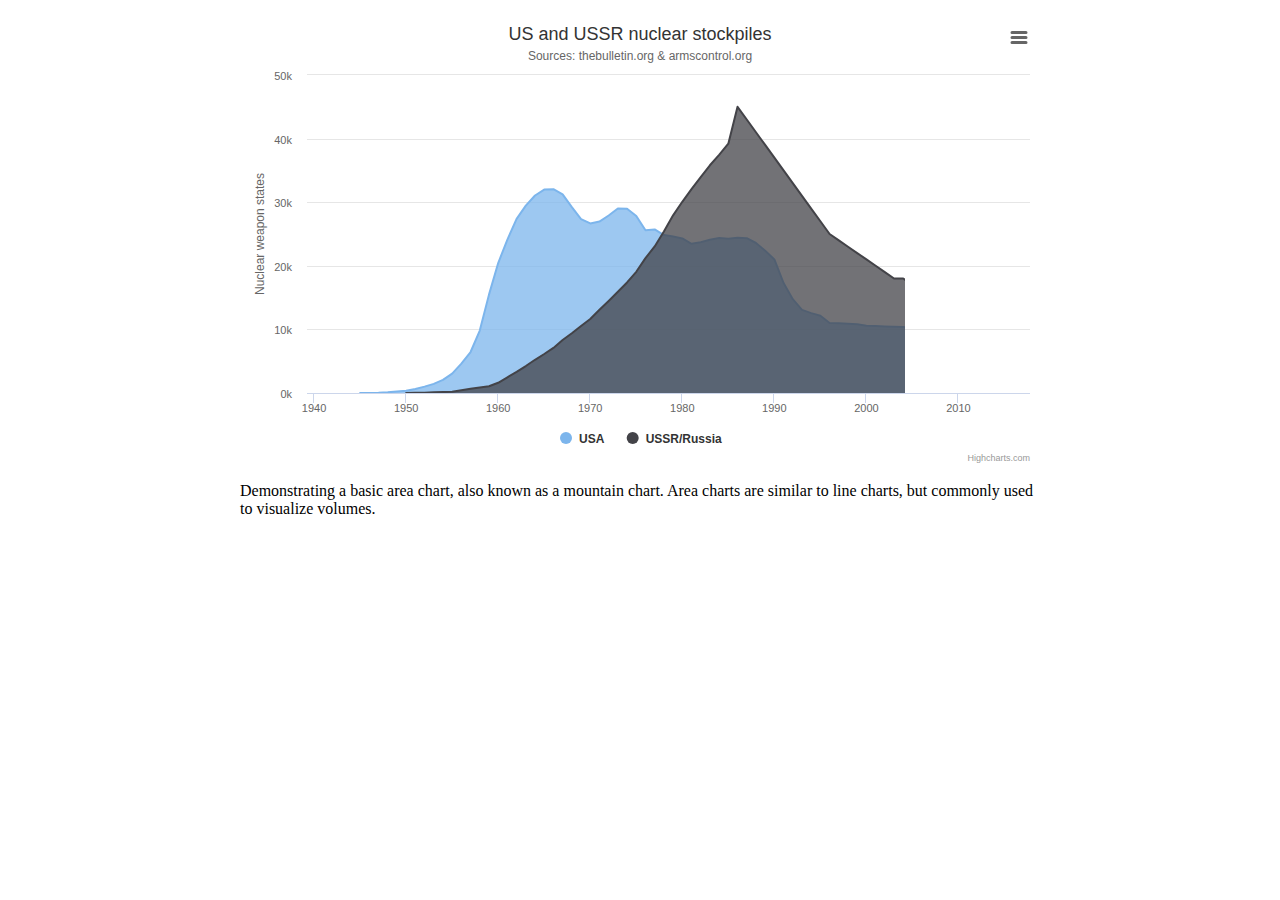
<file: Public/highcharts/examples/area-basic/index.html>
<!DOCTYPE HTML>
<html>
	<head>
		<meta http-equiv="Content-Type" content="text/html; charset=utf-8">
		<meta name="viewport" content="width=device-width, initial-scale=1">
		<title>Highcharts Example</title>

		<style type="text/css">
.highcharts-figure,
.highcharts-data-table table {
    min-width: 320px;
    max-width: 800px;
    margin: 1em auto;
}

#container {
    height: 450px;
}

.highcharts-data-table table {
    font-family: Verdana, sans-serif;
    border-collapse: collapse;
    border: 1px solid #ebebeb;
    margin: 10px auto;
    text-align: center;
    width: 100%;
    max-width: 500px;
}

.highcharts-data-table caption {
    padding: 1em 0;
    font-size: 1.2em;
    color: #555;
}

.highcharts-data-table th {
    font-weight: 600;
    padding: 0.5em;
}

.highcharts-data-table td,
.highcharts-data-table th,
.highcharts-data-table caption {
    padding: 0.5em;
}

.highcharts-data-table thead tr,
.highcharts-data-table tr:nth-child(even) {
    background: #f8f8f8;
}

.highcharts-data-table tr:hover {
    background: #f1f7ff;
}

		</style>
	</head>
	<body>
<script src="../../code/highcharts.js"></script>
<script src="../../code/modules/exporting.js"></script>
<script src="../../code/modules/export-data.js"></script>
<script src="../../code/modules/accessibility.js"></script>

<figure class="highcharts-figure">
    <div id="container"></div>
    <p class="highcharts-description">
        Demonstrating a basic area chart, also known as a mountain chart.
        Area charts are similar to line charts, but commonly used to visualize
        volumes.
    </p>
</figure>



		<script type="text/javascript">
Highcharts.chart('container', {
    chart: {
        type: 'area'
    },
    accessibility: {
        description: 'Image description: An area chart compares the nuclear stockpiles of the USA and the USSR/Russia between 1945 and 2017. The number of nuclear weapons is plotted on the Y-axis and the years on the X-axis. The chart is interactive, and the year-on-year stockpile levels can be traced for each country. The US has a stockpile of 6 nuclear weapons at the dawn of the nuclear age in 1945. This number has gradually increased to 369 by 1950 when the USSR enters the arms race with 6 weapons. At this point, the US starts to rapidly build its stockpile culminating in 32,040 warheads by 1966 compared to the USSR’s 7,089. From this peak in 1966, the US stockpile gradually decreases as the USSR’s stockpile expands. By 1978 the USSR has closed the nuclear gap at 25,393. The USSR stockpile continues to grow until it reaches a peak of 45,000 in 1986 compared to the US arsenal of 24,401. From 1986, the nuclear stockpiles of both countries start to fall. By 2000, the numbers have fallen to 10,577 and 21,000 for the US and Russia, respectively. The decreases continue until 2017 at which point the US holds 4,018 weapons compared to Russia’s 4,500.'
    },
    title: {
        text: 'US and USSR nuclear stockpiles'
    },
    subtitle: {
        text: 'Sources: <a href="https://thebulletin.org/2006/july/global-nuclear-stockpiles-1945-2006">' +
            'thebulletin.org</a> &amp; <a href="https://www.armscontrol.org/factsheets/Nuclearweaponswhohaswhat">' +
            'armscontrol.org</a>'
    },
    xAxis: {
        allowDecimals: false,
        labels: {
            formatter: function () {
                return this.value; // clean, unformatted number for year
            }
        },
        accessibility: {
            rangeDescription: 'Range: 1940 to 2017.'
        }
    },
    yAxis: {
        title: {
            text: 'Nuclear weapon states'
        },
        labels: {
            formatter: function () {
                return this.value / 1000 + 'k';
            }
        }
    },
    tooltip: {
        pointFormat: '{series.name} had stockpiled <b>{point.y:,.0f}</b><br/>warheads in {point.x}'
    },
    plotOptions: {
        area: {
            pointStart: 1940,
            marker: {
                enabled: false,
                symbol: 'circle',
                radius: 2,
                states: {
                    hover: {
                        enabled: true
                    }
                }
            }
        }
    },
    series: [{
        name: 'USA',
        data: [
            null, null, null, null, null, 6, 11, 32, 110, 235,
            369, 640, 1005, 1436, 2063, 3057, 4618, 6444, 9822, 15468,
            20434, 24126, 27387, 29459, 31056, 31982, 32040, 31233, 29224, 27342,
            26662, 26956, 27912, 28999, 28965, 27826, 25579, 25722, 24826, 24605,
            24304, 23464, 23708, 24099, 24357, 24237, 24401, 24344, 23586, 22380,
            21004, 17287, 14747, 13076, 12555, 12144, 11009, 10950, 10871, 10824,
            10577, 10527, 10475, 10421, 10358, 10295, 10104, 9914, 9620, 9326,
            5113, 5113, 4954, 4804, 4761, 4717, 4368, 4018
        ]
    }, {
        name: 'USSR/Russia',
        data: [null, null, null, null, null, null, null, null, null, null,
            5, 25, 50, 120, 150, 200, 426, 660, 869, 1060,
            1605, 2471, 3322, 4238, 5221, 6129, 7089, 8339, 9399, 10538,
            11643, 13092, 14478, 15915, 17385, 19055, 21205, 23044, 25393, 27935,
            30062, 32049, 33952, 35804, 37431, 39197, 45000, 43000, 41000, 39000,
            37000, 35000, 33000, 31000, 29000, 27000, 25000, 24000, 23000, 22000,
            21000, 20000, 19000, 18000, 18000, 17000, 16000, 15537, 14162, 12787,
            12600, 11400, 5500, 4512, 4502, 4502, 4500, 4500
        ]
    }]
});
		</script>
	</body>
</html>
</file>
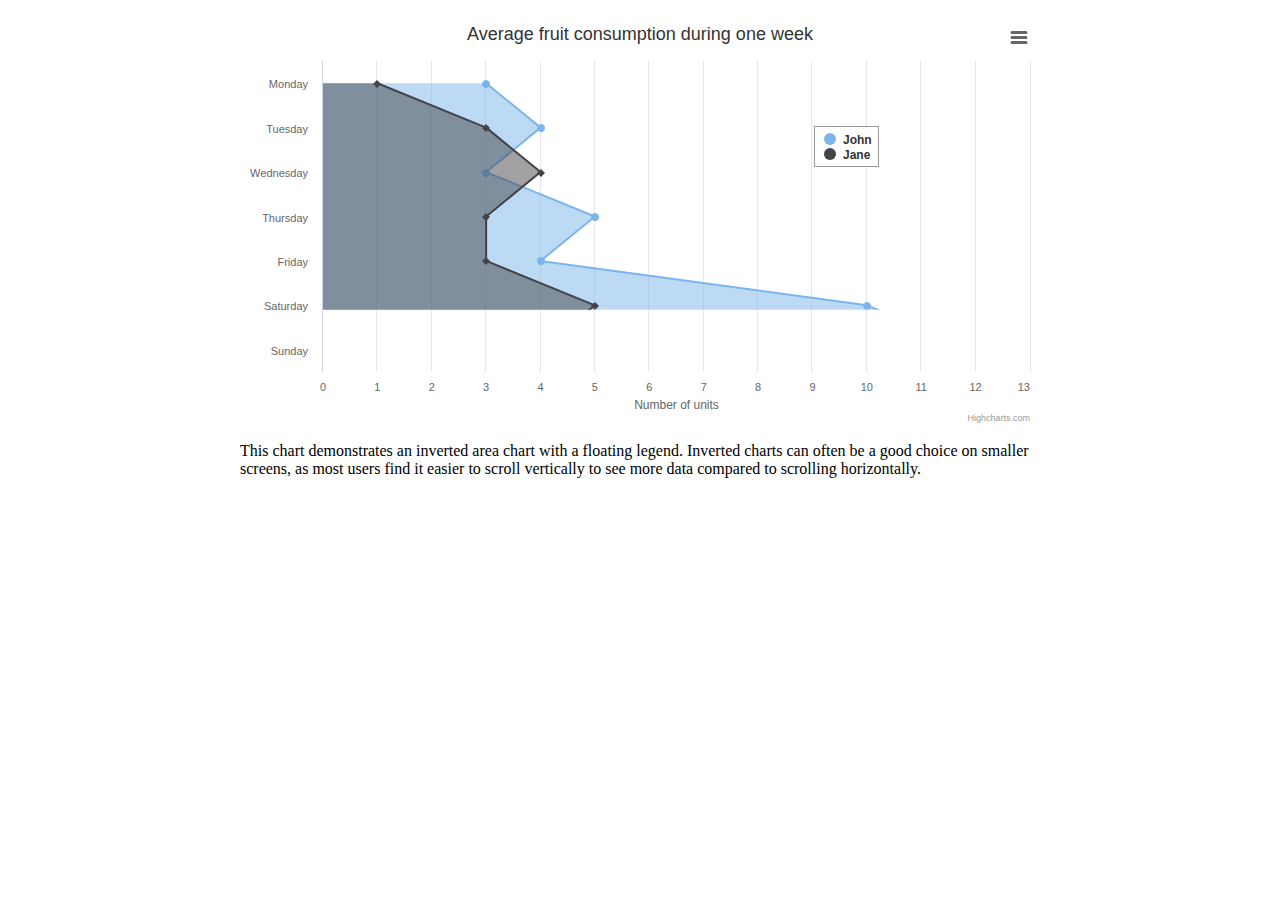
<file: Public/highcharts/examples/area-inverted/index.html>
<!DOCTYPE HTML>
<html>
	<head>
		<meta http-equiv="Content-Type" content="text/html; charset=utf-8">
		<meta name="viewport" content="width=device-width, initial-scale=1">
		<title>Highcharts Example</title>

		<style type="text/css">
#container {
    height: 410px;
}

.highcharts-figure,
.highcharts-data-table table {
    min-width: 320px;
    max-width: 800px;
    margin: 1em auto;
}

.highcharts-data-table table {
    font-family: Verdana, sans-serif;
    border-collapse: collapse;
    border: 1px solid #ebebeb;
    margin: 10px auto;
    text-align: center;
    width: 100%;
    max-width: 500px;
}

.highcharts-data-table caption {
    padding: 1em 0;
    font-size: 1.2em;
    color: #555;
}

.highcharts-data-table th {
    font-weight: 600;
    padding: 0.5em;
}

.highcharts-data-table td,
.highcharts-data-table th,
.highcharts-data-table caption {
    padding: 0.5em;
}

.highcharts-data-table thead tr,
.highcharts-data-table tr:nth-child(even) {
    background: #f8f8f8;
}

.highcharts-data-table tr:hover {
    background: #f1f7ff;
}

		</style>
	</head>
	<body>
<script src="../../code/highcharts.js"></script>
<script src="../../code/modules/exporting.js"></script>
<script src="../../code/modules/export-data.js"></script>
<script src="../../code/modules/accessibility.js"></script>

<figure class="highcharts-figure">
    <div id="container"></div>
    <p class="highcharts-description">
        This chart demonstrates an inverted area chart with a floating legend.
        Inverted charts can often be a good choice on smaller screens, as
        most users find it easier to scroll vertically to see more data compared
        to scrolling horizontally.
    </p>
</figure>


		<script type="text/javascript">
Highcharts.chart('container', {
    chart: {
        type: 'area',
        inverted: true
    },
    title: {
        text: 'Average fruit consumption during one week'
    },
    accessibility: {
        keyboardNavigation: {
            seriesNavigation: {
                mode: 'serialize'
            }
        }
    },
    legend: {
        layout: 'vertical',
        align: 'right',
        verticalAlign: 'top',
        x: -150,
        y: 100,
        floating: true,
        borderWidth: 1,
        backgroundColor:
            Highcharts.defaultOptions.legend.backgroundColor || '#FFFFFF'
    },
    xAxis: {
        categories: [
            'Monday',
            'Tuesday',
            'Wednesday',
            'Thursday',
            'Friday',
            'Saturday',
            'Sunday'
        ]
    },
    yAxis: {
        title: {
            text: 'Number of units'
        },
        allowDecimals: false,
        min: 0
    },
    plotOptions: {
        area: {
            fillOpacity: 0.5
        }
    },
    series: [{
        name: 'John',
        data: [3, 4, 3, 5, 4, 10, 12]
    }, {
        name: 'Jane',
        data: [1, 3, 4, 3, 3, 5, 4]
    }]
});
		</script>
	</body>
</html>
</file>
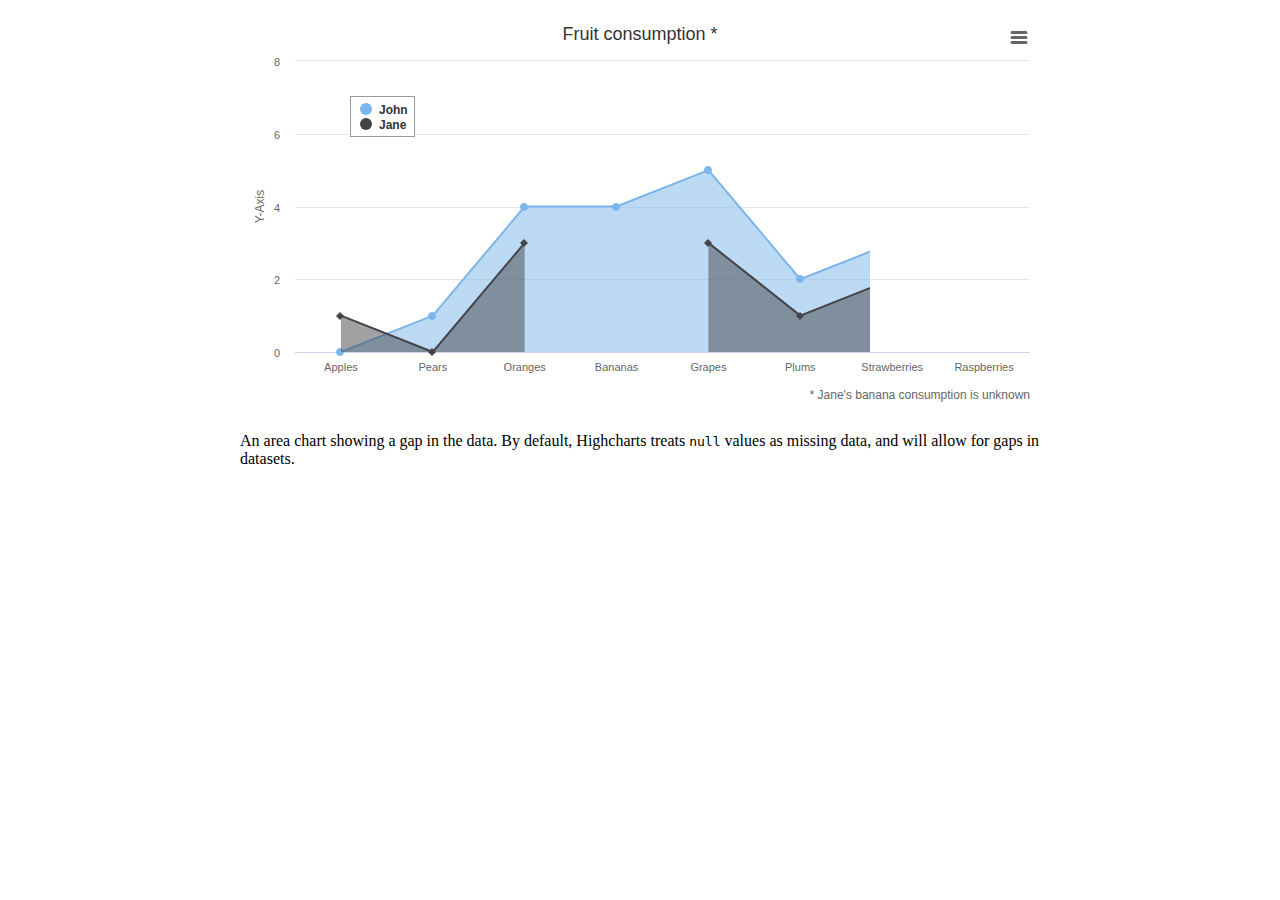
<file: Public/highcharts/examples/area-missing/index.html>
<!DOCTYPE HTML>
<html>
	<head>
		<meta http-equiv="Content-Type" content="text/html; charset=utf-8">
		<meta name="viewport" content="width=device-width, initial-scale=1">
		<title>Highcharts Example</title>

		<style type="text/css">
#container {
    height: 400px;
}

.highcharts-figure,
.highcharts-data-table table {
    min-width: 350px;
    max-width: 800px;
    margin: 1em auto;
}

.highcharts-data-table table {
    font-family: Verdana, sans-serif;
    border-collapse: collapse;
    border: 1px solid #ebebeb;
    margin: 10px auto;
    text-align: center;
    width: 100%;
    max-width: 500px;
}

.highcharts-data-table caption {
    padding: 1em 0;
    font-size: 1.2em;
    color: #555;
}

.highcharts-data-table th {
    font-weight: 600;
    padding: 0.5em;
}

.highcharts-data-table td,
.highcharts-data-table th,
.highcharts-data-table caption {
    padding: 0.5em;
}

.highcharts-data-table thead tr,
.highcharts-data-table tr:nth-child(even) {
    background: #f8f8f8;
}

.highcharts-data-table tr:hover {
    background: #f1f7ff;
}

		</style>
	</head>
	<body>
<script src="../../code/highcharts.js"></script>
<script src="../../code/modules/exporting.js"></script>
<script src="../../code/modules/export-data.js"></script>
<script src="../../code/modules/accessibility.js"></script>

<figure class="highcharts-figure">
    <div id="container"></div>
    <p class="highcharts-description">
        An area chart showing a gap in the data. By default, Highcharts treats
        <code>null</code> values as missing data, and will allow for gaps in
        datasets.
    </p>
</figure>



		<script type="text/javascript">
Highcharts.chart('container', {
    chart: {
        type: 'area'
    },
    title: {
        text: 'Fruit consumption *'
    },
    subtitle: {
        text: '* Jane\'s banana consumption is unknown',
        align: 'right',
        verticalAlign: 'bottom'
    },
    legend: {
        layout: 'vertical',
        align: 'left',
        verticalAlign: 'top',
        x: 100,
        y: 70,
        floating: true,
        borderWidth: 1,
        backgroundColor:
            Highcharts.defaultOptions.legend.backgroundColor || '#FFFFFF'
    },
    xAxis: {
        categories: ['Apples', 'Pears', 'Oranges', 'Bananas', 'Grapes', 'Plums', 'Strawberries', 'Raspberries']
    },
    yAxis: {
        title: {
            text: 'Y-Axis'
        }
    },
    plotOptions: {
        area: {
            fillOpacity: 0.5
        }
    },
    credits: {
        enabled: false
    },
    series: [{
        name: 'John',
        data: [0, 1, 4, 4, 5, 2, 3, 7]
    }, {
        name: 'Jane',
        data: [1, 0, 3, null, 3, 1, 2, 1]
    }]
});
		</script>
	</body>
</html>
</file>
